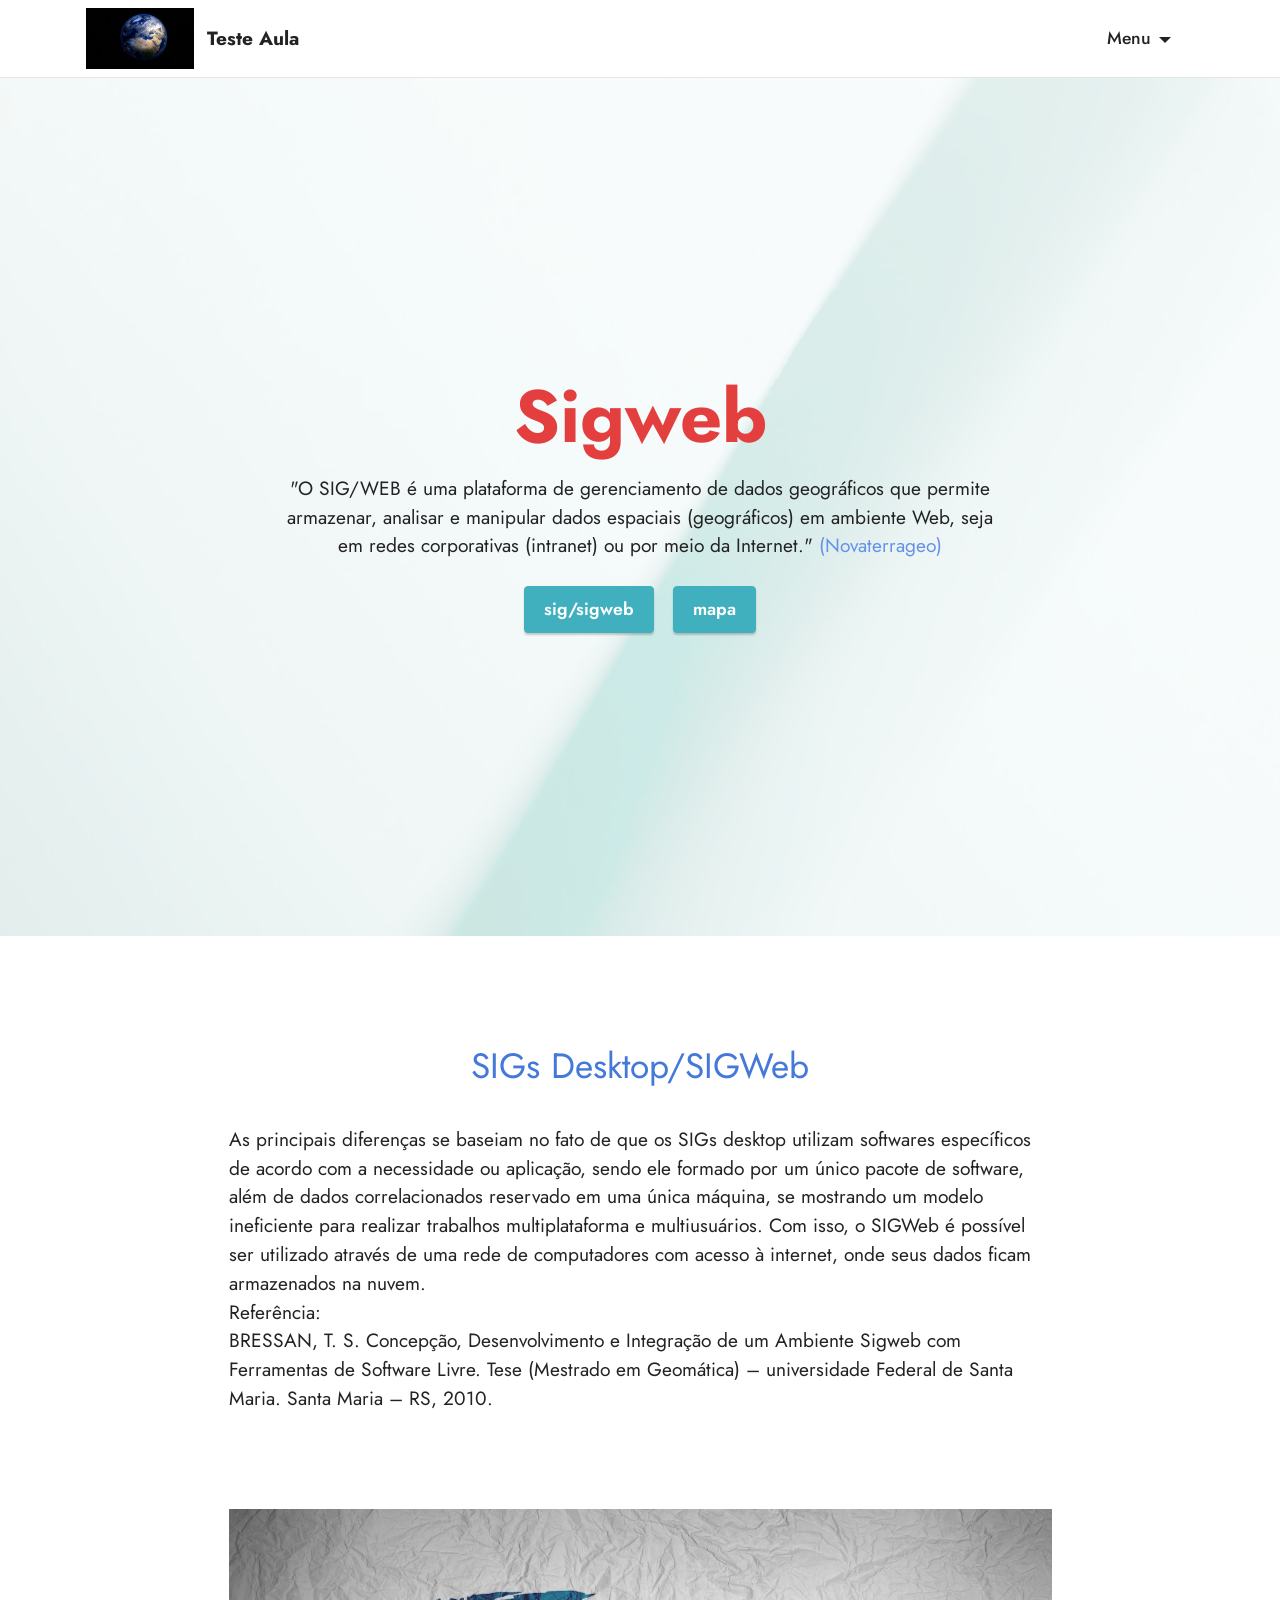
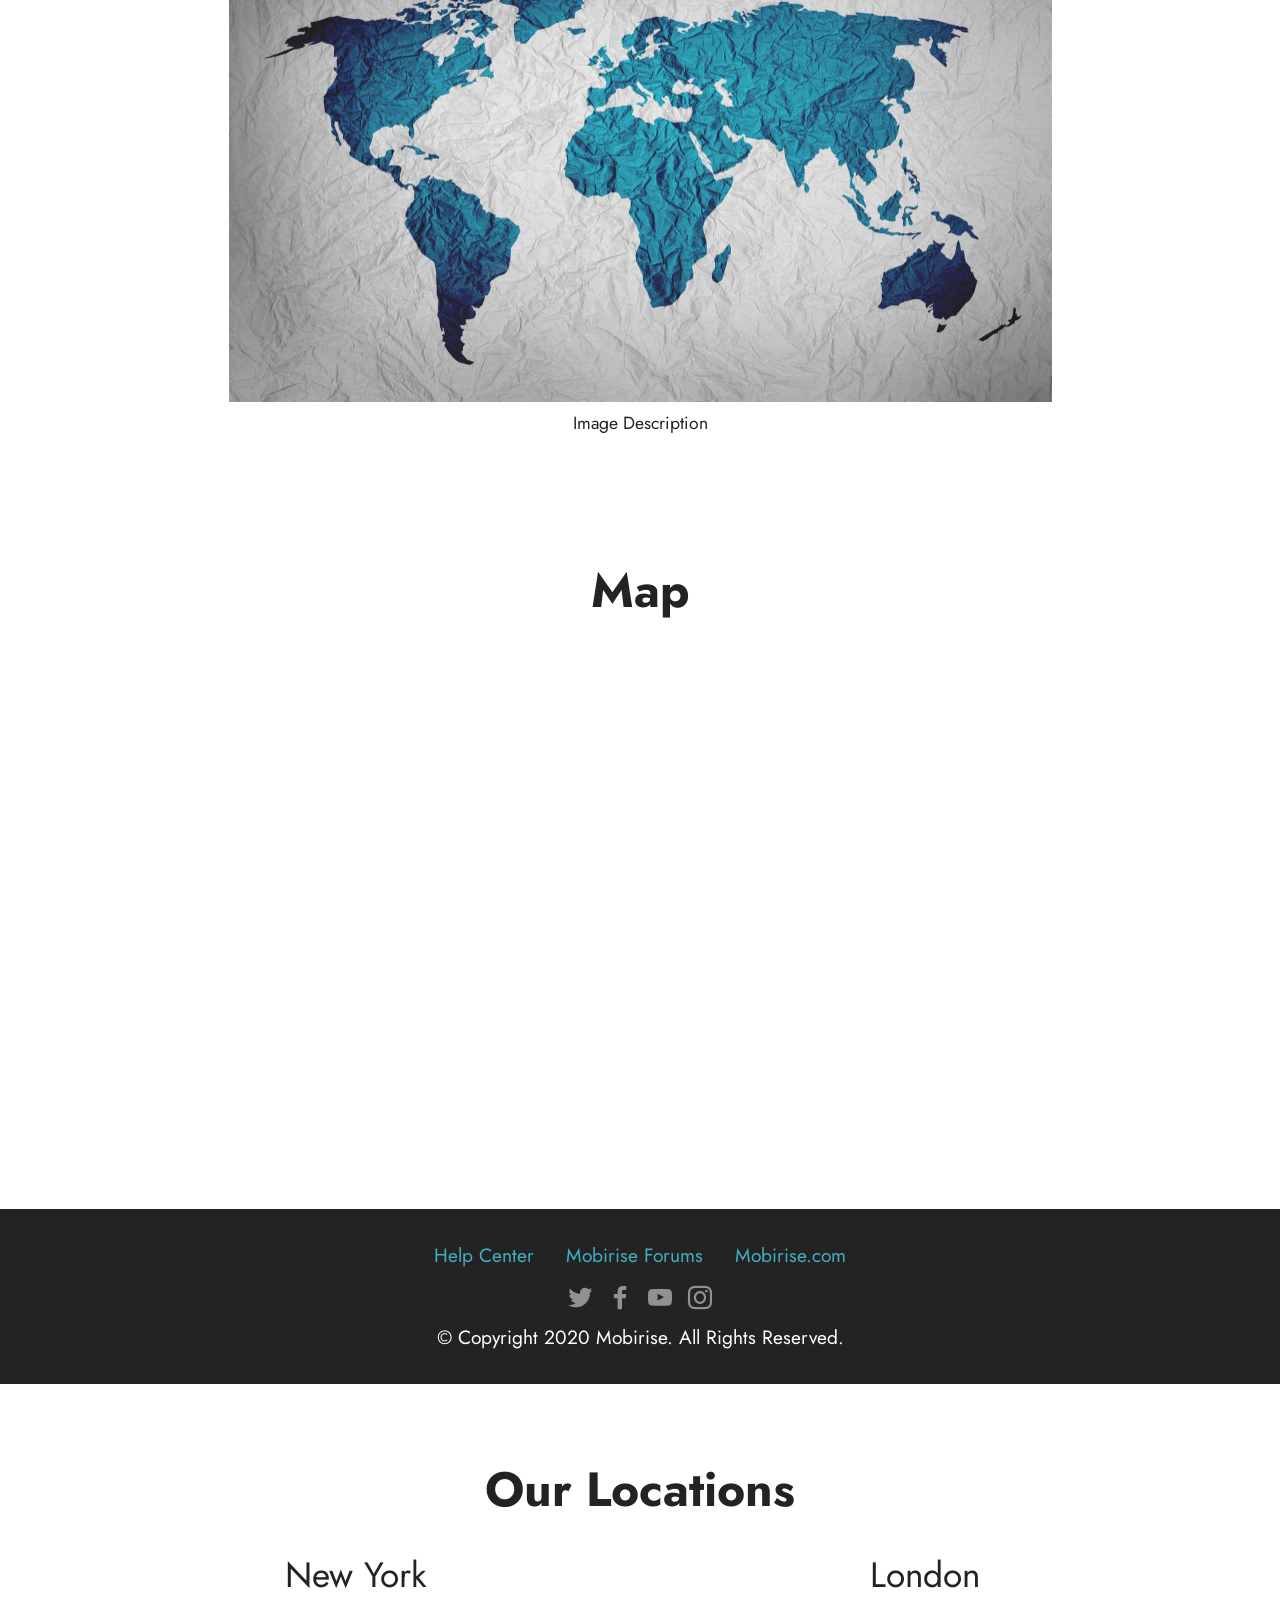
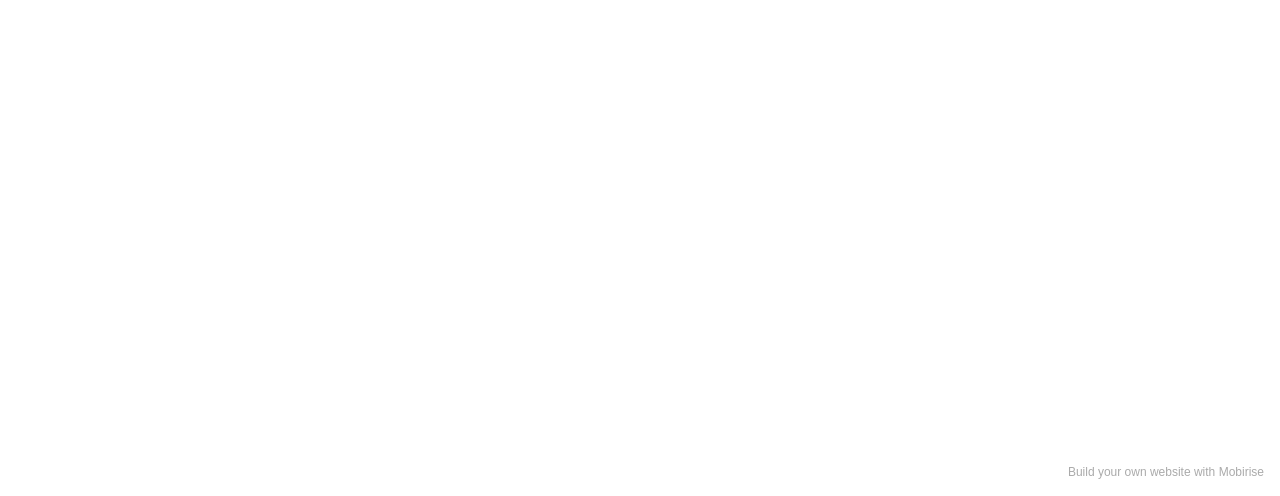
<file: index.html>
<!DOCTYPE html>
<html  >
<head>
  <!-- Site made with Mobirise Website Builder v5.2.0, https://mobirise.com -->
  <meta charset="UTF-8">
  <meta http-equiv="X-UA-Compatible" content="IE=edge">
  <meta name="generator" content="Mobirise v5.2.0, mobirise.com">
  <meta name="viewport" content="width=device-width, initial-scale=1, minimum-scale=1">
  <link rel="shortcut icon" href="assets/images/mbr-181x102.jpg" type="image/x-icon">
  <meta name="description" content="">
  
  
  <title>Home</title>
  <link rel="stylesheet" href="assets/tether/tether.min.css">
  <link rel="stylesheet" href="assets/bootstrap/css/bootstrap.min.css">
  <link rel="stylesheet" href="assets/bootstrap/css/bootstrap-grid.min.css">
  <link rel="stylesheet" href="assets/bootstrap/css/bootstrap-reboot.min.css">
  <link rel="stylesheet" href="assets/dropdown/css/style.css">
  <link rel="stylesheet" href="assets/socicon/css/styles.css">
  <link rel="stylesheet" href="assets/theme/css/style.css">
  <link rel="preload" as="style" href="assets/mobirise/css/mbr-additional.css"><link rel="stylesheet" href="assets/mobirise/css/mbr-additional.css" type="text/css">
  
  
  
  
</head>
<body>
  
  <section class="menu cid-s48OLK6784" once="menu" id="menu1-h">
    
    <nav class="navbar navbar-dropdown navbar-fixed-top navbar-expand-lg">
        <div class="container">
            <div class="navbar-brand">
                <span class="navbar-logo">
                    <a href="https://mobiri.se">
                        <img src="assets/images/mbr-181x102.jpg" alt="Mobirise" style="height: 3.8rem;">
                    </a>
                </span>
                <span class="navbar-caption-wrap"><a class="navbar-caption text-black display-7" href="https://mobiri.se">Teste Aula</a></span>
            </div>
            <button class="navbar-toggler" type="button" data-toggle="collapse" data-target="#navbarSupportedContent" aria-controls="navbarNavAltMarkup" aria-expanded="false" aria-label="Toggle navigation">
                <div class="hamburger">
                    <span></span>
                    <span></span>
                    <span></span>
                    <span></span>
                </div>
            </button>
            <div class="collapse navbar-collapse" id="navbarSupportedContent">
                <ul class="navbar-nav nav-dropdown nav-right" data-app-modern-menu="true"><li class="nav-item dropdown"><a class="nav-link link text-black dropdown-toggle display-4" href="#" data-toggle="dropdown-submenu" aria-expanded="true">Menu</a><div class="dropdown-menu"><a class="text-black dropdown-item text-primary display-4" href="https://www.google.com/maps/d/u/0/edit?mid=1w8Ko8nn1krAHRaekavtosY3OtQhQ-SDJ&usp=sharing">mapa</a><a class="text-black dropdown-item text-primary display-4" href="imagens.html" aria-expanded="false">Imagens</a><a class="text-black dropdown-item text-primary display-4" href="index.html" aria-expanded="false">Home</a></div></li></ul>
                
                
            </div>
        </div>
    </nav>

</section>

<section class="header1 cid-s48MCQYojq mbr-fullscreen mbr-parallax-background" id="header1-f">

    

    <div class="mbr-overlay" style="opacity: 0.8; background-color: rgb(255, 255, 255);"></div>

    <div class="align-center container">
        <div class="row justify-content-center">
            <div class="col-12 col-lg-8">
                <h1 class="mbr-section-title mbr-fonts-style mb-3 display-1"><strong>Sigweb</strong></h1>
                
                <p class="mbr-text mbr-fonts-style display-7">"O SIG/WEB é uma plataforma de gerenciamento de dados geográficos que permite armazenar, analisar e manipular dados espaciais (geográficos) em ambiente Web, seja em redes corporativas (intranet) ou por meio da Internet." <a href="http://www.novaterrageo.com.br/sig-web-distribuicao_de_dados/#:~:text=Sistemas%20de%20Informa%C3%A7%C3%A3o%20Geogr%C3%A1fico%20em,ou%20por%20meio%20da%20Internet." class="text-primary">(Novaterrageo)</a></p>
                <div class="mbr-section-btn mt-3"><a class="btn btn-success display-4" href="index.html#content1-8">sig/sigweb</a> <a class="btn btn-success display-4" href="file:///C:/Users/prott/Downloads/faculdade/geotec/mapa/mapa/index.html">mapa</a></div>
            </div>
        </div>
    </div>
</section>

<section class="content1 cid-s48udlf8KU" id="content1-8">
    
    <div class="container">
        <div class="row justify-content-center">
            <div class="title col-12 col-md-9">
                <h3 class="mbr-section-title mbr-fonts-style align-center mb-4 display-5">SIGs Desktop/SIGWeb</h3>
                <h4 class="mbr-section-subtitle align-center mbr-fonts-style mb-4 display-7">As principais diferenças se baseiam no fato de que os SIGs desktop utilizam softwares específicos de acordo com a necessidade ou aplicação, sendo ele formado por um único pacote de software, além de dados correlacionados reservado em uma única máquina, se mostrando um modelo ineficiente para realizar trabalhos multiplataforma e multiusuários. Com isso, o SIGWeb é possível ser utilizado através de uma rede de computadores com acesso à internet, onde seus dados ficam armazenados na nuvem.
<div>
</div><div> 
</div><div>
</div><div>Referência:
</div><div>
<span style="font-size: 1.2rem;">BRESSAN, T. S. Concepção, Desenvolvimento e Integração de um Ambiente Sigweb com Ferramentas de Software Livre. Tese (Mestrado em Geomática) – universidade Federal de Santa Maria. Santa Maria – RS, 2010.</span></div></h4>
                
            </div>
        </div>
    </div>
</section>

<section class="image3 cid-s48upRUlSD" id="image3-9">
    

    

    <div class="container">
        <div class="row justify-content-center">
            <div class="col-12 col-lg-9">
                <div class="image-wrapper">
                    <img src="assets/images/mbr-1646x987.jpg" alt="Mobirise">
                    <p class="mbr-description mbr-fonts-style mt-2 align-center display-4">
                        Image Description</p>
                </div>
            </div>
        </div>
    </div>
</section>

<section class="map1 cid-smdyClWi1N" id="map1-p">
    
    
    <div class="container">
        <div class="mbr-section-head mb-4">
            <h3 class="mbr-section-title mbr-fonts-style align-center mb-0 display-2">
                <strong>Map</strong>
            </h3>
            
        </div>
        <div class="google-map"><iframe frameborder="0" style="border:0" src="https://www.google.com/maps/embed/v1/place?key=AIzaSyCZI5F_k6S1k46ujh0SNrapM89f7mJxd30&amp;q=350 5th Ave, New York, NY 10118" allowfullscreen=""></iframe></div>
    </div>
</section>

<section class="footer3 cid-s48P1Icc8J" once="footers" id="footer3-i">

    

    

    <div class="container">
        <div class="media-container-row align-center mbr-white">
            <div class="row row-links">
                <ul class="foot-menu">
                    
                    
                    
                    
                    
                <li class="foot-menu-item mbr-fonts-style display-7"><a href="https://mobirise.com/help/" class="text-success">Help Center</a></li><li class="foot-menu-item mbr-fonts-style display-7"><a href="http://forums.mobirise.com/" class="text-success">Mobirise Forums</a></li><li class="foot-menu-item mbr-fonts-style display-7"><a href="https://mobirise.com/" class="text-success">Mobirise.com</a></li></ul>
            </div>
            <div class="row social-row">
                <div class="social-list align-right pb-2">
                    
                    
                    
                    
                    
                    
                <div class="soc-item">
                        <a href="https://twitter.com/mobirise" target="_blank">
                            <span class="socicon-twitter socicon mbr-iconfont mbr-iconfont-social"></span>
                        </a>
                    </div><div class="soc-item">
                        <a href="https://www.facebook.com/pages/Mobirise/1616226671953247" target="_blank">
                            <span class="socicon-facebook socicon mbr-iconfont mbr-iconfont-social"></span>
                        </a>
                    </div><div class="soc-item">
                        <a href="https://www.youtube.com/c/mobirise" target="_blank">
                            <span class="socicon-youtube socicon mbr-iconfont mbr-iconfont-social"></span>
                        </a>
                    </div><div class="soc-item">
                        <a href="https://instagram.com/mobirise" target="_blank">
                            <span class="mbr-iconfont mbr-iconfont-social socicon-instagram socicon"></span>
                        </a>
                    </div></div>
            </div>
            <div class="row row-copirayt">
                <p class="mbr-text mb-0 mbr-fonts-style mbr-white align-center display-7">
                    © Copyright 2020 Mobirise. All Rights Reserved.
                </p>
            </div>
        </div>
    </div>
</section>

<section class="map3 cid-smdEiMpNNJ" id="map3-t">
    
    
    
    

    <div class="container">
        <div class="row">
            <div class="col-12">
                <h3 class="mbr-section-title mb-4 align-center mbr-fonts-style display-2"><strong>Our Locations</strong></h3>
            </div>
            <div class="col-12 col-lg-6">
                <h4 class="mbr-section-subtitle mb-3 align-center mbr-fonts-style display-5">New York</h4>
                <div class="google-map"><iframe frameborder="0" style="border:0" src="https://www.google.com/maps/embed/v1/place?key=AIzaSyCZI5F_k6S1k46ujh0SNrapM89f7mJxd30&amp;q=360 5th Ave, New York, NY 10118" allowfullscreen=""></iframe></div>
            </div>
            <div class="col-12 col-lg-6">
                <h4 class="mbr-section-subtitle mb-3 mt-5 mt-lg-0 align-center mbr-fonts-style display-5">London</h4>
                <div class="google-map"><iframe frameborder="0" style="border:0" src="https://www.google.com/maps/embed/v1/place?key=AIzaSyCNveGQ9bfpKFwWzQLLftrR9hNiHwdqQG8&amp;q=4-5 Chicheley St, South Bank, London SE1 7P" allowfullscreen=""></iframe></div>
            </div>
        </div>
    </div>
</section><section style="background-color: #fff; font-family: -apple-system, BlinkMacSystemFont, 'Segoe UI', 'Roboto', 'Helvetica Neue', Arial, sans-serif; color:#aaa; font-size:12px; padding: 0; align-items: center; display: flex;"><a href="https://mobirise.site/g" style="flex: 1 1; height: 3rem; padding-left: 1rem;"></a><p style="flex: 0 0 auto; margin:0; padding-right:1rem;">Build your own website with <a href="https://mobirise.site/z" style="color:#aaa;">Mobirise</a></p></section><script src="assets/web/assets/jquery/jquery.min.js"></script>  <script src="assets/popper/popper.min.js"></script>  <script src="assets/tether/tether.min.js"></script>  <script src="assets/bootstrap/js/bootstrap.min.js"></script>  <script src="assets/smoothscroll/smooth-scroll.js"></script>  <script src="assets/parallax/jarallax.min.js"></script>  <script src="assets/dropdown/js/nav-dropdown.js"></script>  <script src="assets/dropdown/js/navbar-dropdown.js"></script>  <script src="assets/touchswipe/jquery.touch-swipe.min.js"></script>  <script src="assets/theme/js/script.js"></script>  
  
  
</body>
</html>
</file>
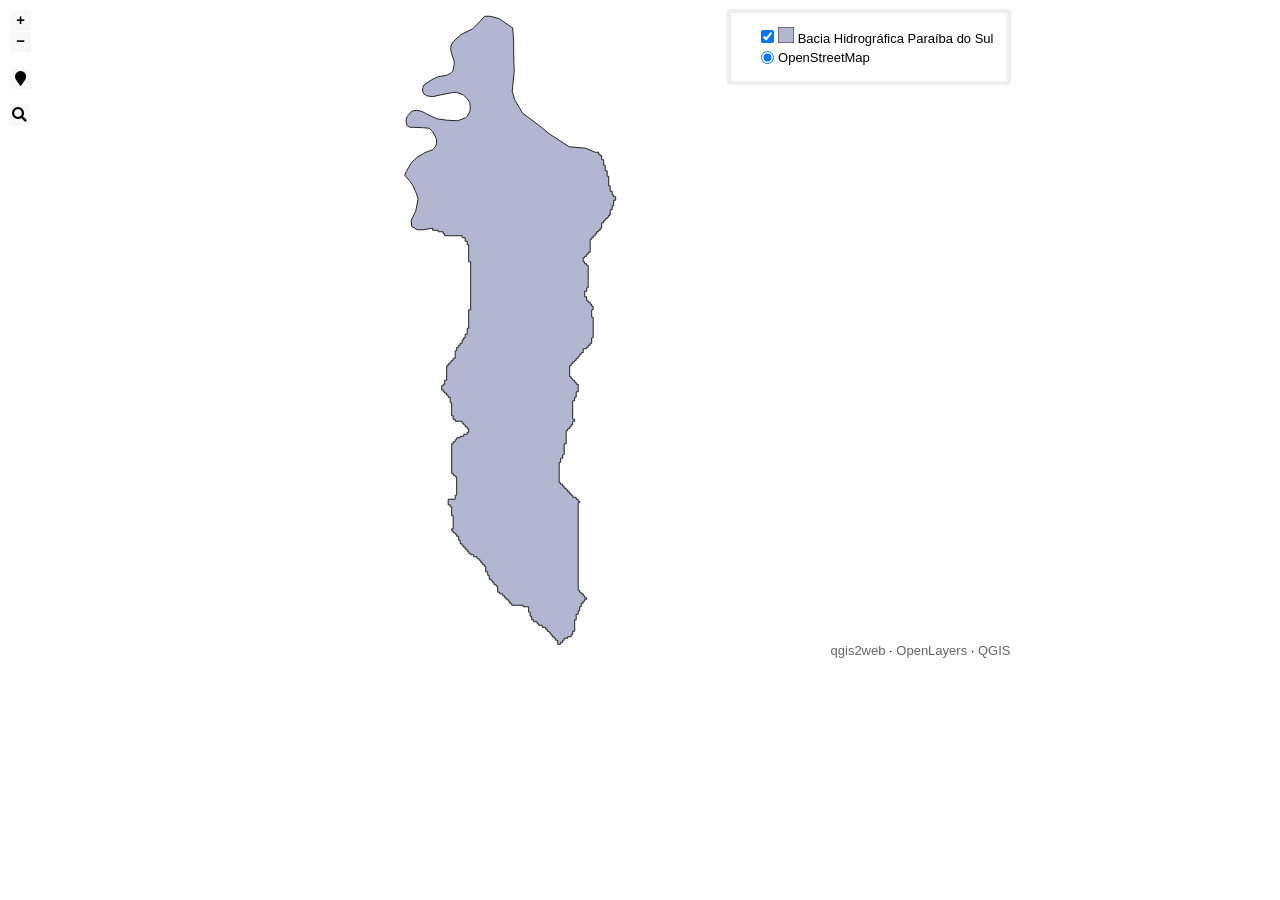
<file: mapa/index.html>
<!doctype html>
<html lang="en">
    <head>
        <meta charset="utf-8">
        <meta http-equiv="X-UA-Compatible" content="IE=edge">
        <meta name="viewport" content="initial-scale=1,user-scalable=no,maximum-scale=1,width=device-width">
        <meta name="mobile-web-app-capable" content="yes">
        <meta name="apple-mobile-web-app-capable" content="yes">
        <link rel="stylesheet" href="./resources/ol.css">
        <link rel="stylesheet" href="resources/fontawesome-all.min.css">
        <link rel="stylesheet" href="./resources/ol-layerswitcher.css">
        <link rel="stylesheet" href="./resources/qgis2web.css">
        <style>
        .ol-geocoder.gcd-gl-container {
            top: 100px!important;
            left: .5em!important;
            width: 2.1em!important;
            height: 2.1em!important;
        }
        .ol-geocoder .gcd-gl-container{
            width: 2.1em!important;
            height: 2.1em!important;
        }
        .ol-geocoder .gcd-gl-control{
            width: 2.1em!important;
        }
        .ol-geocoder .gcd-gl-expanded {
            width: 15.625em!important;
            height: 2.1875em;
        }
        .ol-touch .ol-geocoder.gcd-gl-container{
            top: 130px!important;
        }
        .ol-geocoder .gcd-gl-btn {
            width: 1.375em!important;
            height: 1.375em!important;
            top: .225em!important;
            background-image: none!important;
        }
        </style>
<style>
.search-layer {
  top: 135px;
  left: .5em;
}
.ol-touch .search-layer {
  top: 180px;
}
</style>
        <style>
        html, body {
            background-color: #ffffff;
        }
        .ol-control button {
            background-color: #f8f8f8 !important;
            color: #000000 !important;
            border-radius: 0px !important;
        }
        .ol-zoom, .geolocate, .gcd-gl-control .ol-control {
            background-color: rgba(255,255,255,.4) !important;
            padding: 3px !important;
        }
        .ol-scale-line {
            background: none !important;
        }
        .ol-scale-line-inner {
            border: 2px solid #f8f8f8 !important;
            border-top: none !important;
            background: rgba(255, 255, 255, 0.5) !important;
            color: black !important;
        }
        </style>

        <style>
        .geolocate {
            top: 65px;
            left: .5em;
        }
        .ol-touch .geolocate {
            top: 80px;
        }
        </style>
        <link href="resources/ol-geocoder.min.css" rel="stylesheet">
        <style>
        #map {
            width: 1019px;
            height: 660px;
        }
        </style>
        <title></title>
    </head>
    <body>
        <div id="map">
            <div id="popup" class="ol-popup">
                <a href="#" id="popup-closer" class="ol-popup-closer"></a>
                <div id="popup-content"></div>
            </div>
        </div>
        <script src="resources/qgis2web_expressions.js"></script>
        <script src="resources/polyfills.js"></script>
        <script src="./resources/functions.js"></script>
        <script src="./resources/ol.js"></script>
        <script src="./resources/ol-layerswitcher.js"></script>
        <script src="resources/ol-geocoder.js"></script>
        <script src="layers/BaciaHidrogrficaParabadoSul_1.js"></script>
        <script src="styles/BaciaHidrogrficaParabadoSul_1_style.js"></script>
        <script src="./layers/layers.js" type="text/javascript"></script> 
        <script src="./resources/Autolinker.min.js"></script>
        <script src="./resources/qgis2web.js"></script>
    </body>
</html>
</file>
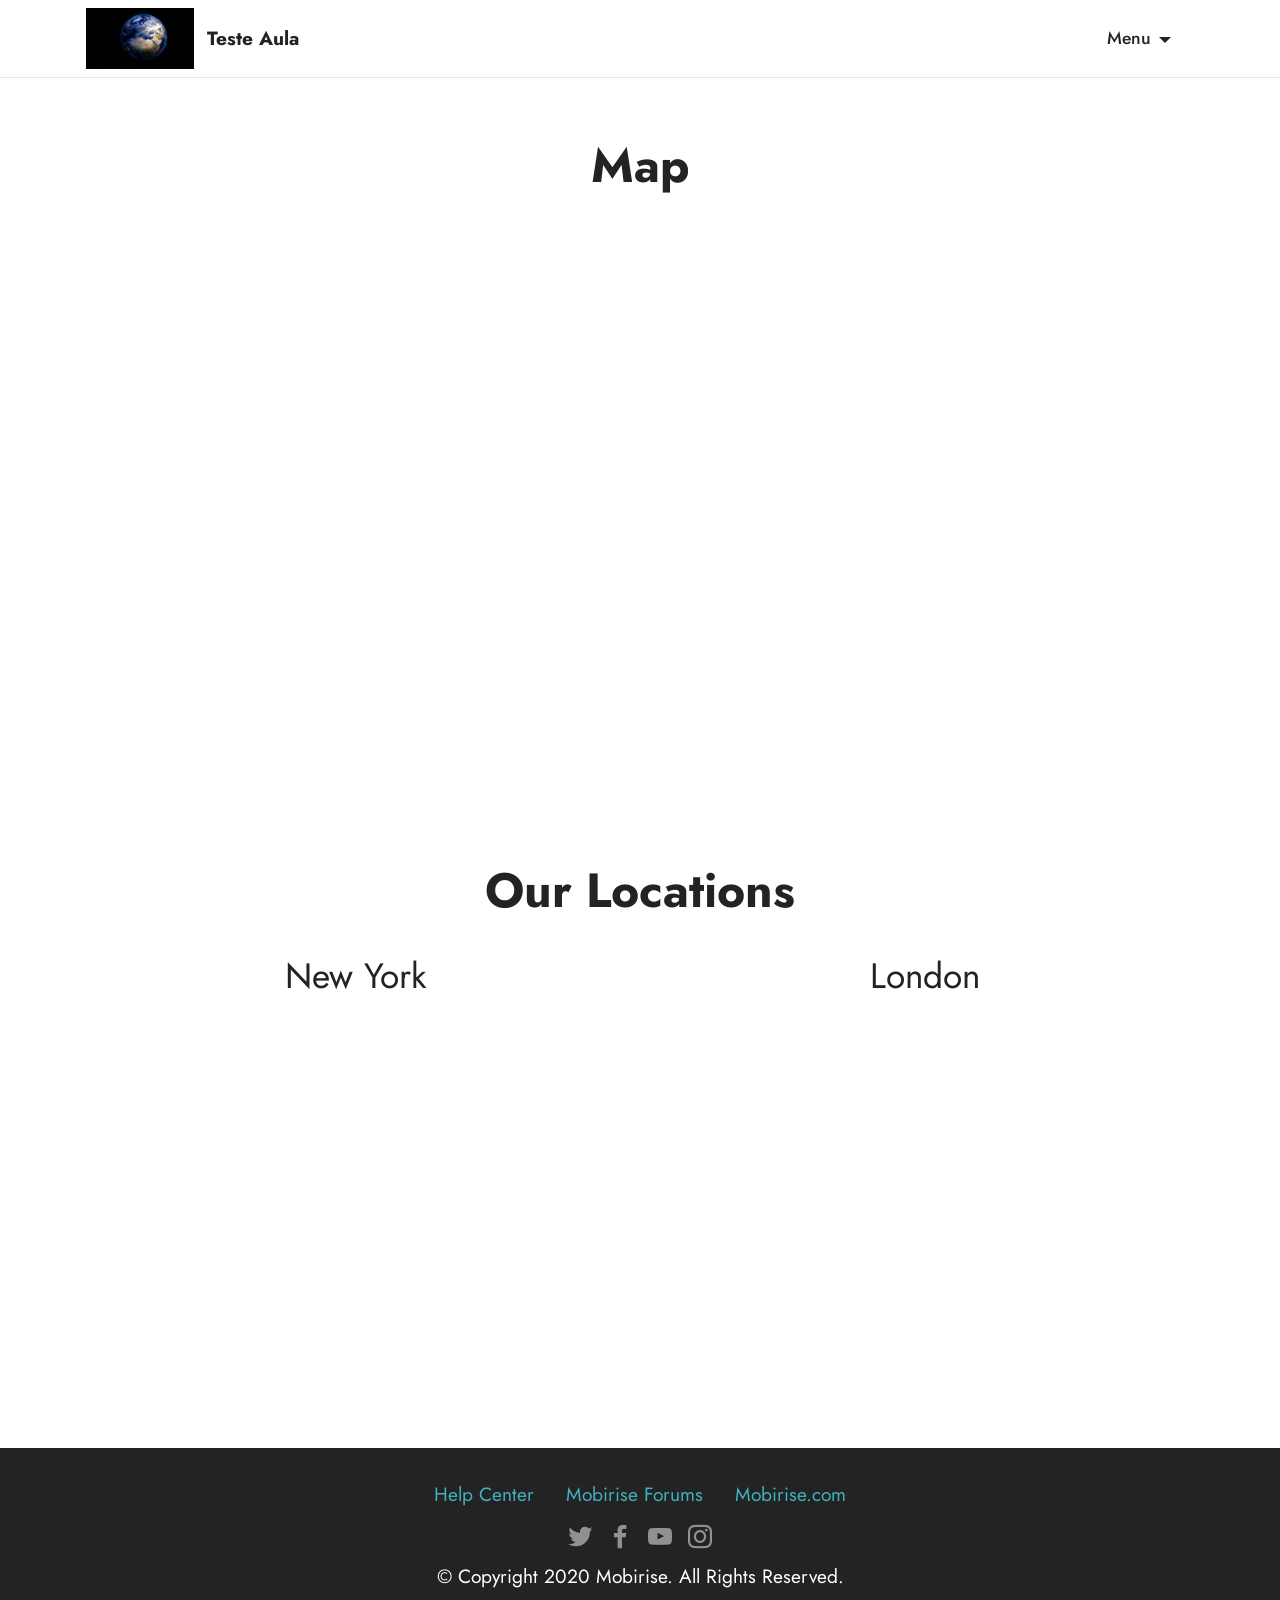
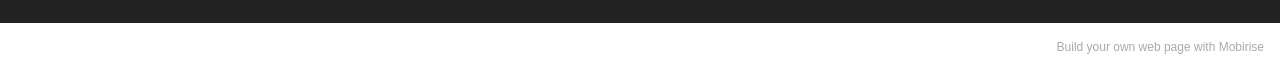
<file: imagens.html>
<!DOCTYPE html>
<html  >
<head>
  <!-- Site made with Mobirise Website Builder v5.2.0, https://mobirise.com -->
  <meta charset="UTF-8">
  <meta http-equiv="X-UA-Compatible" content="IE=edge">
  <meta name="generator" content="Mobirise v5.2.0, mobirise.com">
  <meta name="viewport" content="width=device-width, initial-scale=1, minimum-scale=1">
  <link rel="shortcut icon" href="assets/images/mbr-181x102.jpg" type="image/x-icon">
  <meta name="description" content="">
  
  
  <title>imagens</title>
  <link rel="stylesheet" href="assets/tether/tether.min.css">
  <link rel="stylesheet" href="assets/bootstrap/css/bootstrap.min.css">
  <link rel="stylesheet" href="assets/bootstrap/css/bootstrap-grid.min.css">
  <link rel="stylesheet" href="assets/bootstrap/css/bootstrap-reboot.min.css">
  <link rel="stylesheet" href="assets/dropdown/css/style.css">
  <link rel="stylesheet" href="assets/socicon/css/styles.css">
  <link rel="stylesheet" href="assets/theme/css/style.css">
  <link rel="preload" as="style" href="assets/mobirise/css/mbr-additional.css"><link rel="stylesheet" href="assets/mobirise/css/mbr-additional.css" type="text/css">
  
  
  
  
</head>
<body>
  
  <section class="menu cid-s48OLK6784" once="menu" id="menu1-k">
    
    <nav class="navbar navbar-dropdown navbar-fixed-top navbar-expand-lg">
        <div class="container">
            <div class="navbar-brand">
                <span class="navbar-logo">
                    <a href="https://mobiri.se">
                        <img src="assets/images/mbr-181x102.jpg" alt="Mobirise" style="height: 3.8rem;">
                    </a>
                </span>
                <span class="navbar-caption-wrap"><a class="navbar-caption text-black display-7" href="https://mobiri.se">Teste Aula</a></span>
            </div>
            <button class="navbar-toggler" type="button" data-toggle="collapse" data-target="#navbarSupportedContent" aria-controls="navbarNavAltMarkup" aria-expanded="false" aria-label="Toggle navigation">
                <div class="hamburger">
                    <span></span>
                    <span></span>
                    <span></span>
                    <span></span>
                </div>
            </button>
            <div class="collapse navbar-collapse" id="navbarSupportedContent">
                <ul class="navbar-nav nav-dropdown nav-right" data-app-modern-menu="true"><li class="nav-item dropdown open"><a class="nav-link link text-black dropdown-toggle display-4" href="#" data-toggle="dropdown-submenu" aria-expanded="true">Menu</a><div class="dropdown-menu"><a class="text-black dropdown-item text-primary display-4" href="https://www.google.com/maps/d/u/0/edit?mid=1w8Ko8nn1krAHRaekavtosY3OtQhQ-SDJ&usp=sharing">mapa</a><a class="text-black dropdown-item text-primary display-4" href="imagens.html" aria-expanded="false">Imagens</a><a class="text-black dropdown-item text-primary display-4" href="index.html" aria-expanded="false">Home</a></div></li></ul>
                
                
            </div>
        </div>
    </nav>

</section>

<section class="map1 cid-sjnYRMQIW0" id="map1-m">
    
    
    <div class="container">
        <div class="mbr-section-head mb-4">
            <h3 class="mbr-section-title mbr-fonts-style align-center mb-0 display-2">
                <strong>Map</strong>
            </h3>
            
        </div>
        <div class="google-map"><iframe frameborder="0" style="border:0" src="https://www.google.com/maps/embed/v1/place?key=AIzaSyCNveGQ9bfpKFwWzQLLftrR9hNiHwdqQG8&amp;q=350 5th Ave, New York, NY 10118" allowfullscreen=""></iframe></div>
    </div>
</section>

<section class="map3 cid-sjnYUsqVrq" id="map3-n">
    
    
    
    

    <div class="container">
        <div class="row">
            <div class="col-12">
                <h3 class="mbr-section-title mb-4 align-center mbr-fonts-style display-2"><strong>Our Locations</strong></h3>
            </div>
            <div class="col-12 col-lg-6">
                <h4 class="mbr-section-subtitle mb-3 align-center mbr-fonts-style display-5">New York</h4>
                <div class="google-map"><iframe frameborder="0" style="border:0" src="https://www.google.com/maps/embed/v1/place?key=AIzaSyCZI5F_k6S1k46ujh0SNrapM89f7mJxd30&amp;q=360 5th Ave, New York, NY 10118" allowfullscreen=""></iframe></div>
            </div>
            <div class="col-12 col-lg-6">
                <h4 class="mbr-section-subtitle mb-3 mt-5 mt-lg-0 align-center mbr-fonts-style display-5">London</h4>
                <div class="google-map"><iframe frameborder="0" style="border:0" src="https://www.google.com/maps/embed/v1/place?key=AIzaSyCNveGQ9bfpKFwWzQLLftrR9hNiHwdqQG8&amp;q=4-5 Chicheley St, South Bank, London SE1 7P" allowfullscreen=""></iframe></div>
            </div>
        </div>
    </div>
</section>

<section class="footer3 cid-s48P1Icc8J" once="footers" id="footer3-l">

    

    

    <div class="container">
        <div class="media-container-row align-center mbr-white">
            <div class="row row-links">
                <ul class="foot-menu">
                    
                    
                    
                    
                    
                <li class="foot-menu-item mbr-fonts-style display-7"><a href="https://mobirise.com/help/" class="text-success">Help Center</a></li><li class="foot-menu-item mbr-fonts-style display-7"><a href="http://forums.mobirise.com/" class="text-success">Mobirise Forums</a></li><li class="foot-menu-item mbr-fonts-style display-7"><a href="https://mobirise.com/" class="text-success">Mobirise.com</a></li></ul>
            </div>
            <div class="row social-row">
                <div class="social-list align-right pb-2">
                    
                    
                    
                    
                    
                    
                <div class="soc-item">
                        <a href="https://twitter.com/mobirise" target="_blank">
                            <span class="socicon-twitter socicon mbr-iconfont mbr-iconfont-social"></span>
                        </a>
                    </div><div class="soc-item">
                        <a href="https://www.facebook.com/pages/Mobirise/1616226671953247" target="_blank">
                            <span class="socicon-facebook socicon mbr-iconfont mbr-iconfont-social"></span>
                        </a>
                    </div><div class="soc-item">
                        <a href="https://www.youtube.com/c/mobirise" target="_blank">
                            <span class="socicon-youtube socicon mbr-iconfont mbr-iconfont-social"></span>
                        </a>
                    </div><div class="soc-item">
                        <a href="https://instagram.com/mobirise" target="_blank">
                            <span class="mbr-iconfont mbr-iconfont-social socicon-instagram socicon"></span>
                        </a>
                    </div></div>
            </div>
            <div class="row row-copirayt">
                <p class="mbr-text mb-0 mbr-fonts-style mbr-white align-center display-7">
                    © Copyright 2020 Mobirise. All Rights Reserved.
                </p>
            </div>
        </div>
    </div>
</section><section style="background-color: #fff; font-family: -apple-system, BlinkMacSystemFont, 'Segoe UI', 'Roboto', 'Helvetica Neue', Arial, sans-serif; color:#aaa; font-size:12px; padding: 0; align-items: center; display: flex;"><a href="https://mobirise.site/h" style="flex: 1 1; height: 3rem; padding-left: 1rem;"></a><p style="flex: 0 0 auto; margin:0; padding-right:1rem;">Build your own <a href="https://mobirise.site/y" style="color:#aaa;">web page</a> with Mobirise</p></section><script src="assets/web/assets/jquery/jquery.min.js"></script>  <script src="assets/popper/popper.min.js"></script>  <script src="assets/tether/tether.min.js"></script>  <script src="assets/bootstrap/js/bootstrap.min.js"></script>  <script src="assets/smoothscroll/smooth-scroll.js"></script>  <script src="assets/dropdown/js/nav-dropdown.js"></script>  <script src="assets/dropdown/js/navbar-dropdown.js"></script>  <script src="assets/touchswipe/jquery.touch-swipe.min.js"></script>  <script src="assets/theme/js/script.js"></script>  
  
  
</body>
</html>
</file>
<file: assets/dropdown/css/style.css>
.navbar-dropdown {
  left: 0;
  padding: 0;
  position: absolute;
  right: 0;
  top: 0;
  transition: all 0.45s ease;
  z-index: 1030;
  background: #282828; }
  .navbar-dropdown .navbar-logo {
    margin-right: 0.8rem;
    transition: margin 0.3s ease-in-out;
    vertical-align: middle; }
    .navbar-dropdown .navbar-logo img {
      height: 3.125rem;
      transition: all 0.3s ease-in-out; }
    .navbar-dropdown .navbar-logo.mbr-iconfont {
      font-size: 3.125rem;
      line-height: 3.125rem; }
  .navbar-dropdown .navbar-caption {
    font-weight: 700;
    white-space: normal;
    vertical-align: -4px;
    line-height: 3.125rem !important; }
    .navbar-dropdown .navbar-caption, .navbar-dropdown .navbar-caption:hover {
      color: inherit;
      text-decoration: none; }
  .navbar-dropdown .mbr-iconfont + .navbar-caption {
    vertical-align: -1px; }
  .navbar-dropdown.navbar-fixed-top {
    position: fixed; }
  .navbar-dropdown .navbar-brand span {
    vertical-align: -4px; }
  .navbar-dropdown.bg-color.transparent {
    background: none; }
  .navbar-dropdown.navbar-short .navbar-brand {
    padding: 0.625rem 0; }
    .navbar-dropdown.navbar-short .navbar-brand span {
      vertical-align: -1px; }
  .navbar-dropdown.navbar-short .navbar-caption {
    line-height: 2.375rem !important;
    vertical-align: -2px; }
  .navbar-dropdown.navbar-short .navbar-logo {
    margin-right: 0.5rem; }
    .navbar-dropdown.navbar-short .navbar-logo img {
      height: 2.375rem; }
    .navbar-dropdown.navbar-short .navbar-logo.mbr-iconfont {
      font-size: 2.375rem;
      line-height: 2.375rem; }
  .navbar-dropdown.navbar-short .mbr-table-cell {
    height: 3.625rem; }
  .navbar-dropdown .navbar-close {
    left: 0.6875rem;
    position: fixed;
    top: 0.75rem;
    z-index: 1000; }
  .navbar-dropdown .hamburger-icon {
    content: "";
    display: inline-block;
    vertical-align: middle;
    width: 16px;
    -webkit-box-shadow: 0 -6px 0 1px #282828,0 0 0 1px #282828,0 6px 0 1px #282828;
    -moz-box-shadow: 0 -6px 0 1px #282828,0 0 0 1px #282828,0 6px 0 1px #282828;
    box-shadow: 0 -6px 0 1px #282828,0 0 0 1px #282828,0 6px 0 1px #282828; }

.dropdown-menu .dropdown-toggle[data-toggle="dropdown-submenu"]::after {
  border-bottom: 0.35em solid transparent;
  border-left: 0.35em solid;
  border-right: 0;
  border-top: 0.35em solid transparent;
  margin-left: 0.3rem; }

.dropdown-menu .dropdown-item:focus {
  outline: 0; }

.nav-dropdown {
  font-size: 0.75rem;
  font-weight: 500;
  height: auto !important; }
  .nav-dropdown .nav-btn {
    padding-left: 1rem; }
  .nav-dropdown .link {
    margin: .667em 1.667em;
    font-weight: 500;
    padding: 0;
    transition: color .2s ease-in-out; }
    .nav-dropdown .link.dropdown-toggle {
      margin-right: 2.583em; }
      .nav-dropdown .link.dropdown-toggle::after {
        margin-left: .25rem;
        border-top: 0.35em solid;
        border-right: 0.35em solid transparent;
        border-left: 0.35em solid transparent;
        border-bottom: 0; }
      .nav-dropdown .link.dropdown-toggle[aria-expanded="true"] {
        margin: 0;
        padding: 0.667em 3.263em  0.667em 1.667em; }
  .nav-dropdown .link::after,
  .nav-dropdown .dropdown-item::after {
    color: inherit; }
  .nav-dropdown .btn {
    font-size: 0.75rem;
    font-weight: 700;
    letter-spacing: 0;
    margin-bottom: 0;
    padding-left: 1.25rem;
    padding-right: 1.25rem; }
  .nav-dropdown .dropdown-menu {
    border-radius: 0;
    border: 0;
    left: 0;
    margin: 0;
    padding-bottom: 1.25rem;
    padding-top: 1.25rem;
    position: relative; }
  .nav-dropdown .dropdown-submenu {
    margin-left: 0.125rem;
    top: 0; }
  .nav-dropdown .dropdown-item {
    font-weight: 500;
    line-height: 2;
    padding: 0.3846em 4.615em 0.3846em 1.5385em;
    position: relative;
    transition: color .2s ease-in-out, background-color .2s ease-in-out; }
    .nav-dropdown .dropdown-item::after {
      margin-top: -0.3077em;
      position: absolute;
      right: 1.1538em;
      top: 50%; }
    .nav-dropdown .dropdown-item:focus, .nav-dropdown .dropdown-item:hover {
      background: none; }

@media (max-width: 767px) {
  .nav-dropdown.navbar-toggleable-sm {
    bottom: 0;
    display: none;
    left: 0;
    overflow-x: hidden;
    position: fixed;
    top: 0;
    transform: translateX(-100%);
    -ms-transform: translateX(-100%);
    -webkit-transform: translateX(-100%);
    width: 18.75rem;
    z-index: 999; } }
.nav-dropdown.navbar-toggleable-xl {
  bottom: 0;
  display: none;
  left: 0;
  overflow-x: hidden;
  position: fixed;
  top: 0;
  transform: translateX(-100%);
  -ms-transform: translateX(-100%);
  -webkit-transform: translateX(-100%);
  width: 18.75rem;
  z-index: 999; }

.nav-dropdown-sm {
  display: block !important;
  overflow-x: hidden;
  overflow: auto;
  padding-top: 3.875rem; }
  .nav-dropdown-sm::after {
    content: "";
    display: block;
    height: 3rem;
    width: 100%; }
  .nav-dropdown-sm.collapse.in ~ .navbar-close {
    display: block !important; }
  .nav-dropdown-sm.collapsing, .nav-dropdown-sm.collapse.in {
    transform: translateX(0);
    -ms-transform: translateX(0);
    -webkit-transform: translateX(0);
    transition: all 0.25s ease-out;
    -webkit-transition: all 0.25s ease-out;
    background: #282828; }
  .nav-dropdown-sm.collapsing[aria-expanded="false"] {
    transform: translateX(-100%);
    -ms-transform: translateX(-100%);
    -webkit-transform: translateX(-100%); }
  .nav-dropdown-sm .nav-item {
    display: block;
    margin-left: 0 !important;
    padding-left: 0; }
  .nav-dropdown-sm .link,
  .nav-dropdown-sm .dropdown-item {
    border-top: 1px dotted rgba(255, 255, 255, 0.1);
    font-size: 0.8125rem;
    line-height: 1.6;
    margin: 0 !important;
    padding: 0.875rem 2.4rem 0.875rem 1.5625rem !important;
    position: relative;
    white-space: normal; }
    .nav-dropdown-sm .link:focus, .nav-dropdown-sm .link:hover,
    .nav-dropdown-sm .dropdown-item:focus,
    .nav-dropdown-sm .dropdown-item:hover {
      background: rgba(0, 0, 0, 0.2) !important;
      color: #c0a375; }
  .nav-dropdown-sm .nav-btn {
    position: relative;
    padding: 1.5625rem 1.5625rem 0 1.5625rem; }
    .nav-dropdown-sm .nav-btn::before {
      border-top: 1px dotted rgba(255, 255, 255, 0.1);
      content: "";
      left: 0;
      position: absolute;
      top: 0;
      width: 100%; }
    .nav-dropdown-sm .nav-btn + .nav-btn {
      padding-top: 0.625rem; }
      .nav-dropdown-sm .nav-btn + .nav-btn::before {
        display: none; }
  .nav-dropdown-sm .btn {
    padding: 0.625rem 0; }
  .nav-dropdown-sm .dropdown-toggle[data-toggle="dropdown-submenu"]::after {
    margin-left: .25rem;
    border-top: 0.35em solid;
    border-right: 0.35em solid transparent;
    border-left: 0.35em solid transparent;
    border-bottom: 0; }
  .nav-dropdown-sm .dropdown-toggle[data-toggle="dropdown-submenu"][aria-expanded="true"]::after {
    border-top: 0;
    border-right: 0.35em solid transparent;
    border-left: 0.35em solid transparent;
    border-bottom: 0.35em solid; }
  .nav-dropdown-sm .dropdown-menu {
    margin: 0;
    padding: 0;
    position: relative;
    top: 0;
    left: 0;
    width: 100%;
    border: 0;
    float: none;
    border-radius: 0;
    background: none; }
  .nav-dropdown-sm .dropdown-submenu {
    left: 100%;
    margin-left: 0.125rem;
    margin-top: -1.25rem;
    top: 0; }

.navbar-toggleable-sm .nav-dropdown .dropdown-menu {
  position: absolute; }

.navbar-toggleable-sm .nav-dropdown .dropdown-submenu {
  left: 100%;
  margin-left: 0.125rem;
  margin-top: -1.25rem;
  top: 0; }

.navbar-toggleable-sm.opened .nav-dropdown .dropdown-menu {
  position: relative; }

.navbar-toggleable-sm.opened .nav-dropdown .dropdown-submenu {
  left: 0;
  margin-left: 00rem;
  margin-top: 0rem;
  top: 0; }

.is-builder .nav-dropdown.collapsing {
  transition: none !important; }

/*# sourceMappingURL=style.css.map */
</file>
<file: assets/socicon/css/styles.css>
@charset "UTF-8";

@font-face {
  font-family: 'Socicon';
  src:  url('../fonts/socicon.eot');
  src:  url('../fonts/socicon.eot?#iefix') format('embedded-opentype'),
    url('../fonts/socicon.woff2') format('woff2'),
    url('../fonts/socicon.ttf') format('truetype'),
    url('../fonts/socicon.woff') format('woff'),
    url('../fonts/socicon.svg#socicon') format('svg');
  font-weight: normal;
  font-style: normal;
}

[data-icon]:before {
  font-family: "socicon" !important;
  content: attr(data-icon);
  font-style: normal !important;
  font-weight: normal !important;
  font-variant: normal !important;
  text-transform: none !important;
  speak: none;
  line-height: 1;
  -webkit-font-smoothing: antialiased;
  -moz-osx-font-smoothing: grayscale;
}

[class^="socicon-"], [class*=" socicon-"] {
  /* use !important to prevent issues with browser extensions that change fonts */
  font-family: 'Socicon' !important;
  speak: none;
  font-style: normal;
  font-weight: normal;
  font-variant: normal;
  text-transform: none;
  line-height: 1;

  /* Better Font Rendering =========== */
  -webkit-font-smoothing: antialiased;
  -moz-osx-font-smoothing: grayscale;
}

.socicon-eitaa:before {
  content: "\e97c";
}
.socicon-soroush:before {
  content: "\e97d";
}
.socicon-bale:before {
  content: "\e97e";
}
.socicon-zazzle:before {
  content: "\e97b";
}
.socicon-society6:before {
  content: "\e97a";
}
.socicon-redbubble:before {
  content: "\e979";
}
.socicon-avvo:before {
  content: "\e978";
}
.socicon-stitcher:before {
  content: "\e977";
}
.socicon-googlehangouts:before {
  content: "\e974";
}
.socicon-dlive:before {
  content: "\e975";
}
.socicon-vsco:before {
  content: "\e976";
}
.socicon-flipboard:before {
  content: "\e973";
}
.socicon-ubuntu:before {
  content: "\e958";
}
.socicon-artstation:before {
  content: "\e959";
}
.socicon-invision:before {
  content: "\e95a";
}
.socicon-torial:before {
  content: "\e95b";
}
.socicon-collectorz:before {
  content: "\e95c";
}
.socicon-seenthis:before {
  content: "\e95d";
}
.socicon-googleplaymusic:before {
  content: "\e95e";
}
.socicon-debian:before {
  content: "\e95f";
}
.socicon-filmfreeway:before {
  content: "\e960";
}
.socicon-gnome:before {
  content: "\e961";
}
.socicon-itchio:before {
  content: "\e962";
}
.socicon-jamendo:before {
  content: "\e963";
}
.socicon-mix:before {
  content: "\e964";
}
.socicon-sharepoint:before {
  content: "\e965";
}
.socicon-tinder:before {
  content: "\e966";
}
.socicon-windguru:before {
  content: "\e967";
}
.socicon-cdbaby:before {
  content: "\e968";
}
.socicon-elementaryos:before {
  content: "\e969";
}
.socicon-stage32:before {
  content: "\e96a";
}
.socicon-tiktok:before {
  content: "\e96b";
}
.socicon-gitter:before {
  content: "\e96c";
}
.socicon-letterboxd:before {
  content: "\e96d";
}
.socicon-threema:before {
  content: "\e96e";
}
.socicon-splice:before {
  content: "\e96f";
}
.socicon-metapop:before {
  content: "\e970";
}
.socicon-naver:before {
  content: "\e971";
}
.socicon-remote:before {
  content: "\e972";
}
.socicon-internet:before {
  content: "\e957";
}
.socicon-moddb:before {
  content: "\e94b";
}
.socicon-indiedb:before {
  content: "\e94c";
}
.socicon-traxsource:before {
  content: "\e94d";
}
.socicon-gamefor:before {
  content: "\e94e";
}
.socicon-pixiv:before {
  content: "\e94f";
}
.socicon-myanimelist:before {
  content: "\e950";
}
.socicon-blackberry:before {
  content: "\e951";
}
.socicon-wickr:before {
  content: "\e952";
}
.socicon-spip:before {
  content: "\e953";
}
.socicon-napster:before {
  content: "\e954";
}
.socicon-beatport:before {
  content: "\e955";
}
.socicon-hackerone:before {
  content: "\e956";
}
.socicon-hackernews:before {
  content: "\e946";
}
.socicon-smashwords:before {
  content: "\e947";
}
.socicon-kobo:before {
  content: "\e948";
}
.socicon-bookbub:before {
  content: "\e949";
}
.socicon-mailru:before {
  content: "\e94a";
}
.socicon-gitlab:before {
  content: "\e945";
}
.socicon-instructables:before {
  content: "\e944";
}
.socicon-portfolio:before {
  content: "\e943";
}
.socicon-codered:before {
  content: "\e940";
}
.socicon-origin:before {
  content: "\e941";
}
.socicon-nextdoor:before {
  content: "\e942";
}
.socicon-udemy:before {
  content: "\e93f";
}
.socicon-livemaster:before {
  content: "\e93e";
}
.socicon-crunchbase:before {
  content: "\e93b";
}
.socicon-homefy:before {
  content: "\e93c";
}
.socicon-calendly:before {
  content: "\e93d";
}
.socicon-realtor:before {
  content: "\e90f";
}
.socicon-tidal:before {
  content: "\e910";
}
.socicon-qobuz:before {
  content: "\e911";
}
.socicon-natgeo:before {
  content: "\e912";
}
.socicon-mastodon:before {
  content: "\e913";
}
.socicon-unsplash:before {
  content: "\e914";
}
.socicon-homeadvisor:before {
  content: "\e915";
}
.socicon-angieslist:before {
  content: "\e916";
}
.socicon-codepen:before {
  content: "\e917";
}
.socicon-slack:before {
  content: "\e918";
}
.socicon-openaigym:before {
  content: "\e919";
}
.socicon-logmein:before {
  content: "\e91a";
}
.socicon-fiverr:before {
  content: "\e91b";
}
.socicon-gotomeeting:before {
  content: "\e91c";
}
.socicon-aliexpress:before {
  content: "\e91d";
}
.socicon-guru:before {
  content: "\e91e";
}
.socicon-appstore:before {
  content: "\e91f";
}
.socicon-homes:before {
  content: "\e920";
}
.socicon-zoom:before {
  content: "\e921";
}
.socicon-alibaba:before {
  content: "\e922";
}
.socicon-craigslist:before {
  content: "\e923";
}
.socicon-wix:before {
  content: "\e924";
}
.socicon-redfin:before {
  content: "\e925";
}
.socicon-googlecalendar:before {
  content: "\e926";
}
.socicon-shopify:before {
  content: "\e927";
}
.socicon-freelancer:before {
  content: "\e928";
}
.socicon-seedrs:before {
  content: "\e929";
}
.socicon-bing:before {
  content: "\e92a";
}
.socicon-doodle:before {
  content: "\e92b";
}
.socicon-bonanza:before {
  content: "\e92c";
}
.socicon-squarespace:before {
  content: "\e92d";
}
.socicon-toptal:before {
  content: "\e92e";
}
.socicon-gust:before {
  content: "\e92f";
}
.socicon-ask:before {
  content: "\e930";
}
.socicon-trulia:before {
  content: "\e931";
}
.socicon-loomly:before {
  content: "\e932";
}
.socicon-ghost:before {
  content: "\e933";
}
.socicon-upwork:before {
  content: "\e934";
}
.socicon-fundable:before {
  content: "\e935";
}
.socicon-booking:before {
  content: "\e936";
}
.socicon-googlemaps:before {
  content: "\e937";
}
.socicon-zillow:before {
  content: "\e938";
}
.socicon-niconico:before {
  content: "\e939";
}
.socicon-toneden:before {
  content: "\e93a";
}
.socicon-augment:before {
  content: "\e908";
}
.socicon-bitbucket:before {
  content: "\e909";
}
.socicon-fyuse:before {
  content: "\e90a";
}
.socicon-yt-gaming:before {
  content: "\e90b";
}
.socicon-sketchfab:before {
  content: "\e90c";
}
.socicon-mobcrush:before {
  content: "\e90d";
}
.socicon-microsoft:before {
  content: "\e90e";
}
.socicon-pandora:before {
  content: "\e907";
}
.socicon-messenger:before {
  content: "\e906";
}
.socicon-gamewisp:before {
  content: "\e905";
}
.socicon-bloglovin:before {
  content: "\e904";
}
.socicon-tunein:before {
  content: "\e903";
}
.socicon-gamejolt:before {
  content: "\e901";
}
.socicon-trello:before {
  content: "\e902";
}
.socicon-spreadshirt:before {
  content: "\e900";
}
.socicon-500px:before {
  content: "\e000";
}
.socicon-8tracks:before {
  content: "\e001";
}
.socicon-airbnb:before {
  content: "\e002";
}
.socicon-alliance:before {
  content: "\e003";
}
.socicon-amazon:before {
  content: "\e004";
}
.socicon-amplement:before {
  content: "\e005";
}
.socicon-android:before {
  content: "\e006";
}
.socicon-angellist:before {
  content: "\e007";
}
.socicon-apple:before {
  content: "\e008";
}
.socicon-appnet:before {
  content: "\e009";
}
.socicon-baidu:before {
  content: "\e00a";
}
.socicon-bandcamp:before {
  content: "\e00b";
}
.socicon-battlenet:before {
  content: "\e00c";
}
.socicon-mixer:before {
  content: "\e00d";
}
.socicon-bebee:before {
  content: "\e00e";
}
.socicon-bebo:before {
  content: "\e00f";
}
.socicon-behance:before {
  content: "\e010";
}
.socicon-blizzard:before {
  content: "\e011";
}
.socicon-blogger:before {
  content: "\e012";
}
.socicon-buffer:before {
  content: "\e013";
}
.socicon-chrome:before {
  content: "\e014";
}
.socicon-coderwall:before {
  content: "\e015";
}
.socicon-curse:before {
  content: "\e016";
}
.socicon-dailymotion:before {
  content: "\e017";
}
.socicon-deezer:before {
  content: "\e018";
}
.socicon-delicious:before {
  content: "\e019";
}
.socicon-deviantart:before {
  content: "\e01a";
}
.socicon-diablo:before {
  content: "\e01b";
}
.socicon-digg:before {
  content: "\e01c";
}
.socicon-discord:before {
  content: "\e01d";
}
.socicon-disqus:before {
  content: "\e01e";
}
.socicon-douban:before {
  content: "\e01f";
}
.socicon-draugiem:before {
  content: "\e020";
}
.socicon-dribbble:before {
  content: "\e021";
}
.socicon-drupal:before {
  content: "\e022";
}
.socicon-ebay:before {
  content: "\e023";
}
.socicon-ello:before {
  content: "\e024";
}
.socicon-endomodo:before {
  content: "\e025";
}
.socicon-envato:before {
  content: "\e026";
}
.socicon-etsy:before {
  content: "\e027";
}
.socicon-facebook:before {
  content: "\e028";
}
.socicon-feedburner:before {
  content: "\e029";
}
.socicon-filmweb:before {
  content: "\e02a";
}
.socicon-firefox:before {
  content: "\e02b";
}
.socicon-flattr:before {
  content: "\e02c";
}
.socicon-flickr:before {
  content: "\e02d";
}
.socicon-formulr:before {
  content: "\e02e";
}
.socicon-forrst:before {
  content: "\e02f";
}
.socicon-foursquare:before {
  content: "\e030";
}
.socicon-friendfeed:before {
  content: "\e031";
}
.socicon-github:before {
  content: "\e032";
}
.socicon-goodreads:before {
  content: "\e033";
}
.socicon-google:before {
  content: "\e034";
}
.socicon-googlescholar:before {
  content: "\e035";
}
.socicon-googlegroups:before {
  content: "\e036";
}
.socicon-googlephotos:before {
  content: "\e037";
}
.socicon-googleplus:before {
  content: "\e038";
}
.socicon-grooveshark:before {
  content: "\e039";
}
.socicon-hackerrank:before {
  content: "\e03a";
}
.socicon-hearthstone:before {
  content: "\e03b";
}
.socicon-hellocoton:before {
  content: "\e03c";
}
.socicon-heroes:before {
  content: "\e03d";
}
.socicon-smashcast:before {
  content: "\e03e";
}
.socicon-horde:before {
  content: "\e03f";
}
.socicon-houzz:before {
  content: "\e040";
}
.socicon-icq:before {
  content: "\e041";
}
.socicon-identica:before {
  content: "\e042";
}
.socicon-imdb:before {
  content: "\e043";
}
.socicon-instagram:before {
  content: "\e044";
}
.socicon-issuu:before {
  content: "\e045";
}
.socicon-istock:before {
  content: "\e046";
}
.socicon-itunes:before {
  content: "\e047";
}
.socicon-keybase:before {
  content: "\e048";
}
.socicon-lanyrd:before {
  content: "\e049";
}
.socicon-lastfm:before {
  content: "\e04a";
}
.socicon-line:before {
  content: "\e04b";
}
.socicon-linkedin:before {
  content: "\e04c";
}
.socicon-livejournal:before {
  content: "\e04d";
}
.socicon-lyft:before {
  content: "\e04e";
}
.socicon-macos:before {
  content: "\e04f";
}
.socicon-mail:before {
  content: "\e050";
}
.socicon-medium:before {
  content: "\e051";
}
.socicon-meetup:before {
  content: "\e052";
}
.socicon-mixcloud:before {
  content: "\e053";
}
.socicon-modelmayhem:before {
  content: "\e054";
}
.socicon-mumble:before {
  content: "\e055";
}
.socicon-myspace:before {
  content: "\e056";
}
.socicon-newsvine:before {
  content: "\e057";
}
.socicon-nintendo:before {
  content: "\e058";
}
.socicon-npm:before {
  content: "\e059";
}
.socicon-odnoklassniki:before {
  content: "\e05a";
}
.socicon-openid:before {
  content: "\e05b";
}
.socicon-opera:before {
  content: "\e05c";
}
.socicon-outlook:before {
  content: "\e05d";
}
.socicon-overwatch:before {
  content: "\e05e";
}
.socicon-patreon:before {
  content: "\e05f";
}
.socicon-paypal:before {
  content: "\e060";
}
.socicon-periscope:before {
  content: "\e061";
}
.socicon-persona:before {
  content: "\e062";
}
.socicon-pinterest:before {
  content: "\e063";
}
.socicon-play:before {
  content: "\e064";
}
.socicon-player:before {
  content: "\e065";
}
.socicon-playstation:before {
  content: "\e066";
}
.socicon-pocket:before {
  content: "\e067";
}
.socicon-qq:before {
  content: "\e068";
}
.socicon-quora:before {
  content: "\e069";
}
.socicon-raidcall:before {
  content: "\e06a";
}
.socicon-ravelry:before {
  content: "\e06b";
}
.socicon-reddit:before {
  content: "\e06c";
}
.socicon-renren:before {
  content: "\e06d";
}
.socicon-researchgate:before {
  content: "\e06e";
}
.socicon-residentadvisor:before {
  content: "\e06f";
}
.socicon-reverbnation:before {
  content: "\e070";
}
.socicon-rss:before {
  content: "\e071";
}
.socicon-sharethis:before {
  content: "\e072";
}
.socicon-skype:before {
  content: "\e073";
}
.socicon-slideshare:before {
  content: "\e074";
}
.socicon-smugmug:before {
  content: "\e075";
}
.socicon-snapchat:before {
  content: "\e076";
}
.socicon-songkick:before {
  content: "\e077";
}
.socicon-soundcloud:before {
  content: "\e078";
}
.socicon-spotify:before {
  content: "\e079";
}
.socicon-stackexchange:before {
  content: "\e07a";
}
.socicon-stackoverflow:before {
  content: "\e07b";
}
.socicon-starcraft:before {
  content: "\e07c";
}
.socicon-stayfriends:before {
  content: "\e07d";
}
.socicon-steam:before {
  content: "\e07e";
}
.socicon-storehouse:before {
  content: "\e07f";
}
.socicon-strava:before {
  content: "\e080";
}
.socicon-streamjar:before {
  content: "\e081";
}
.socicon-stumbleupon:before {
  content: "\e082";
}
.socicon-swarm:before {
  content: "\e083";
}
.socicon-teamspeak:before {
  content: "\e084";
}
.socicon-teamviewer:before {
  content: "\e085";
}
.socicon-technorati:before {
  content: "\e086";
}
.socicon-telegram:before {
  content: "\e087";
}
.socicon-tripadvisor:before {
  content: "\e088";
}
.socicon-tripit:before {
  content: "\e089";
}
.socicon-triplej:before {
  content: "\e08a";
}
.socicon-tumblr:before {
  content: "\e08b";
}
.socicon-twitch:before {
  content: "\e08c";
}
.socicon-twitter:before {
  content: "\e08d";
}
.socicon-uber:before {
  content: "\e08e";
}
.socicon-ventrilo:before {
  content: "\e08f";
}
.socicon-viadeo:before {
  content: "\e090";
}
.socicon-viber:before {
  content: "\e091";
}
.socicon-viewbug:before {
  content: "\e092";
}
.socicon-vimeo:before {
  content: "\e093";
}
.socicon-vine:before {
  content: "\e094";
}
.socicon-vkontakte:before {
  content: "\e095";
}
.socicon-warcraft:before {
  content: "\e096";
}
.socicon-wechat:before {
  content: "\e097";
}
.socicon-weibo:before {
  content: "\e098";
}
.socicon-whatsapp:before {
  content: "\e099";
}
.socicon-wikipedia:before {
  content: "\e09a";
}
.socicon-windows:before {
  content: "\e09b";
}
.socicon-wordpress:before {
  content: "\e09c";
}
.socicon-wykop:before {
  content: "\e09d";
}
.socicon-xbox:before {
  content: "\e09e";
}
.socicon-xing:before {
  content: "\e09f";
}
.socicon-yahoo:before {
  content: "\e0a0";
}
.socicon-yammer:before {
  content: "\e0a1";
}
.socicon-yandex:before {
  content: "\e0a2";
}
.socicon-yelp:before {
  content: "\e0a3";
}
.socicon-younow:before {
  content: "\e0a4";
}
.socicon-youtube:before {
  content: "\e0a5";
}
.socicon-zapier:before {
  content: "\e0a6";
}
.socicon-zerply:before {
  content: "\e0a7";
}
.socicon-zomato:before {
  content: "\e0a8";
}
.socicon-zynga:before {
  content: "\e0a9";
}
</file>
<file: assets/theme/css/style.css>
section {
  background-color: #ffffff;
}

body {
  font-style: normal;
  line-height: 1.5;
  font-weight: 400;
  color: #232323;
  position: relative;
}

section,
.container,
.container-fluid {
  position: relative;
  word-wrap: break-word;
}

a.mbr-iconfont:hover {
  text-decoration: none;
}

.article .lead p,
.article .lead ul,
.article .lead ol,
.article .lead pre,
.article .lead blockquote {
  margin-bottom: 0;
}

a {
  font-style: normal;
  font-weight: 400;
  cursor: pointer;
}

a, a:hover {
  text-decoration: none;
}

.mbr-section-title {
  font-style: normal;
  line-height: 1.3;
}

.mbr-section-subtitle {
  line-height: 1.3;
}

.mbr-text {
  font-style: normal;
  line-height: 1.7;
}

h1,
h2,
h3,
h4,
h5,
h6,
.display-1,
.display-2,
.display-4,
.display-5,
.display-7,
span,
p,
a {
  line-height: 1;
  word-break: break-word;
  word-wrap: break-word;
  font-weight: 400;
}

b,
strong {
  font-weight: bold;
}

input:-webkit-autofill, input:-webkit-autofill:hover, input:-webkit-autofill:focus, input:-webkit-autofill:active {
  -webkit-transition-delay: 9999s;
          transition-delay: 9999s;
  -webkit-transition-property: background-color, color;
  transition-property: background-color, color;
}

textarea[type="hidden"] {
  display: none;
}

section {
  background-position: 50% 50%;
  background-repeat: no-repeat;
  background-size: cover;
}

section .mbr-background-video,
section .mbr-background-video-preview {
  position: absolute;
  bottom: 0;
  left: 0;
  right: 0;
  top: 0;
}

.hidden {
  visibility: hidden;
}

.mbr-z-index20 {
  z-index: 20;
}

/*! Base colors */
.mbr-white {
  color: #ffffff;
}

.mbr-black {
  color: #111111;
}

.mbr-bg-white {
  background-color: #ffffff;
}

.mbr-bg-black {
  background-color: #000000;
}

/*! Text-aligns */
.align-left {
  text-align: left;
}

.align-center {
  text-align: center;
}

.align-right {
  text-align: right;
}

/*! Font-weight  */
.mbr-light {
  font-weight: 300;
}

.mbr-regular {
  font-weight: 400;
}

.mbr-semibold {
  font-weight: 500;
}

.mbr-bold {
  font-weight: 700;
}

/*! Media  */
.media-content {
  -ms-flex-preferred-size: 100%;
      flex-basis: 100%;
}

.media-container-row {
  display: -webkit-box;
  display: -ms-flexbox;
  display: flex;
  -webkit-box-orient: horizontal;
  -webkit-box-direction: normal;
      -ms-flex-direction: row;
          flex-direction: row;
  -ms-flex-wrap: wrap;
      flex-wrap: wrap;
  -webkit-box-pack: center;
      -ms-flex-pack: center;
          justify-content: center;
  -ms-flex-line-pack: center;
      align-content: center;
  -webkit-box-align: start;
      -ms-flex-align: start;
          align-items: start;
}

.media-container-row .media-size-item {
  width: 400px;
}

.media-container-column {
  display: -webkit-box;
  display: -ms-flexbox;
  display: flex;
  -webkit-box-orient: vertical;
  -webkit-box-direction: normal;
      -ms-flex-direction: column;
          flex-direction: column;
  -ms-flex-wrap: wrap;
      flex-wrap: wrap;
  -webkit-box-pack: center;
      -ms-flex-pack: center;
          justify-content: center;
  -ms-flex-line-pack: center;
      align-content: center;
  -webkit-box-align: stretch;
      -ms-flex-align: stretch;
          align-items: stretch;
}

.media-container-column > * {
  width: 100%;
}

@media (min-width: 992px) {
  .media-container-row {
    -ms-flex-wrap: nowrap;
        flex-wrap: nowrap;
  }
}

figure {
  margin-bottom: 0;
  overflow: hidden;
}

figure[mbr-media-size] {
  -webkit-transition: width 0.1s;
  transition: width 0.1s;
}

img,
iframe {
  display: block;
  width: 100%;
}

.card {
  background-color: transparent;
  border: none;
}

.card-box {
  width: 100%;
}

.card-img {
  text-align: center;
  -ms-flex-negative: 0;
      flex-shrink: 0;
  -webkit-flex-shrink: 0;
}

.media {
  max-width: 100%;
  margin: 0 auto;
}

.mbr-figure {
  -ms-flex-item-align: center;
      -ms-grid-row-align: center;
      align-self: center;
}

.media-container > div {
  max-width: 100%;
}

.mbr-figure img,
.card-img img {
  width: 100%;
}

@media (max-width: 991px) {
  .media-size-item {
    width: auto !important;
  }
  .media {
    width: auto;
  }
  .mbr-figure {
    width: 100% !important;
  }
}

/*! Buttons */
.mbr-section-btn {
  margin-left: -0.6rem;
  margin-right: -0.6rem;
  font-size: 0;
}

.btn {
  font-weight: 600;
  border-width: 1px;
  font-style: normal;
  margin: 0.6rem 0.6rem;
  white-space: normal;
  -webkit-transition: all 0.2s ease-in-out;
  transition: all 0.2s ease-in-out;
  display: -webkit-inline-box;
  display: -ms-inline-flexbox;
  display: inline-flex;
  -webkit-box-align: center;
      -ms-flex-align: center;
          align-items: center;
  -webkit-box-pack: center;
      -ms-flex-pack: center;
          justify-content: center;
  word-break: break-word;
}

.btn-sm {
  font-weight: 600;
  letter-spacing: 0px;
  -webkit-transition: all 0.3s ease-in-out;
  transition: all 0.3s ease-in-out;
}

.btn-md {
  font-weight: 600;
  letter-spacing: 0px;
  -webkit-transition: all 0.3s ease-in-out;
  transition: all 0.3s ease-in-out;
}

.btn-lg {
  font-weight: 600;
  letter-spacing: 0px;
  -webkit-transition: all 0.3s ease-in-out;
  transition: all 0.3s ease-in-out;
}

.btn-form {
  margin: 0;
}

.btn-form:hover {
  cursor: pointer;
}

nav .mbr-section-btn {
  margin-left: 0rem;
  margin-right: 0rem;
}

/*! Btn icon margin */
.btn .mbr-iconfont,
.btn.btn-sm .mbr-iconfont {
  -webkit-box-ordinal-group: 2;
      -ms-flex-order: 1;
          order: 1;
  cursor: pointer;
  margin-left: 0.5rem;
  vertical-align: sub;
}

.btn.btn-md .mbr-iconfont,
.btn.btn-md .mbr-iconfont {
  margin-left: 0.8rem;
}

.mbr-regular {
  font-weight: 400;
}

.mbr-semibold {
  font-weight: 500;
}

.mbr-bold {
  font-weight: 700;
}

[type="submit"] {
  -webkit-appearance: none;
}

/*! Full-screen */
.mbr-fullscreen .mbr-overlay {
  min-height: 100vh;
}

.mbr-fullscreen {
  display: -webkit-box;
  display: -ms-flexbox;
  display: flex;
  display: -moz-flex;
  display: -ms-flex;
  display: -o-flex;
  -webkit-box-align: center;
      -ms-flex-align: center;
          align-items: center;
  min-height: 100vh;
  padding-top: 3rem;
  padding-bottom: 3rem;
}

/*! Map */
.map {
  height: 25rem;
  position: relative;
}

.map iframe {
  width: 100%;
  height: 100%;
}

/*! Scroll to top arrow */
.mbr-arrow-up {
  bottom: 25px;
  right: 90px;
  position: fixed;
  text-align: right;
  z-index: 5000;
  color: #ffffff;
  font-size: 22px;
}

.mbr-arrow-up a {
  background: rgba(0, 0, 0, 0.2);
  border-radius: 50%;
  color: #fff;
  display: inline-block;
  height: 60px;
  width: 60px;
  border: 2px solid #fff;
  outline-style: none !important;
  position: relative;
  text-decoration: none;
  -webkit-transition: all 0.3s ease-in-out;
  transition: all 0.3s ease-in-out;
  cursor: pointer;
  text-align: center;
}

.mbr-arrow-up a:hover {
  background-color: rgba(0, 0, 0, 0.4);
}

.mbr-arrow-up a i {
  line-height: 60px;
}

.mbr-arrow-up-icon {
  display: block;
  color: #fff;
}

.mbr-arrow-up-icon::before {
  content: "\203a";
  display: inline-block;
  font-family: serif;
  font-size: 22px;
  line-height: 1;
  font-style: normal;
  position: relative;
  top: 6px;
  left: -4px;
  -webkit-transform: rotate(-90deg);
          transform: rotate(-90deg);
}

/*! Arrow Down */
.mbr-arrow {
  position: absolute;
  bottom: 45px;
  left: 50%;
  width: 60px;
  height: 60px;
  cursor: pointer;
  background-color: rgba(80, 80, 80, 0.5);
  border-radius: 50%;
  -webkit-transform: translateX(-50%);
          transform: translateX(-50%);
}

@media (max-width: 767px) {
  .mbr-arrow {
    display: none;
  }
}

.mbr-arrow > a {
  display: inline-block;
  text-decoration: none;
  outline-style: none;
  -webkit-animation: arrowdown 1.7s ease-in-out infinite;
          animation: arrowdown 1.7s ease-in-out infinite;
  color: #ffffff;
}

.mbr-arrow > a > i {
  position: absolute;
  top: -2px;
  left: 15px;
  font-size: 2rem;
}

#scrollToTop a i::before {
  content: "";
  position: absolute;
  display: block;
  border-bottom: 2.5px solid #fff;
  border-left: 2.5px solid #fff;
  width: 27.8%;
  height: 27.8%;
  left: 50%;
  top: 50%;
  -webkit-transform: rotate(135deg);
  transform: translateY(-30%) translateX(-50%) rotate(135deg);
}

@keyframes arrowdown {
  0% {
    -webkit-transform: translateY(0px);
            transform: translateY(0px);
  }
  50% {
    -webkit-transform: translateY(-5px);
            transform: translateY(-5px);
  }
  100% {
    -webkit-transform: translateY(0px);
            transform: translateY(0px);
  }
}

@-webkit-keyframes arrowdown {
  0% {
    -webkit-transform: translateY(0px);
            transform: translateY(0px);
  }
  50% {
    -webkit-transform: translateY(-5px);
            transform: translateY(-5px);
  }
  100% {
    -webkit-transform: translateY(0px);
            transform: translateY(0px);
  }
}

@media (max-width: 500px) {
  .mbr-arrow-up {
    left: 50%;
    right: auto;
  }
}

/*Gradients animation*/
@keyframes gradient-animation {
  from {
    background-position: 0% 100%;
    -webkit-animation-timing-function: ease-in-out;
            animation-timing-function: ease-in-out;
  }
  to {
    background-position: 100% 0%;
    -webkit-animation-timing-function: ease-in-out;
            animation-timing-function: ease-in-out;
  }
}

@-webkit-keyframes gradient-animation {
  from {
    background-position: 0% 100%;
    -webkit-animation-timing-function: ease-in-out;
            animation-timing-function: ease-in-out;
  }
  to {
    background-position: 100% 0%;
    -webkit-animation-timing-function: ease-in-out;
            animation-timing-function: ease-in-out;
  }
}

.bg-gradient {
  background-size: 200% 200%;
  animation: gradient-animation 5s infinite alternate;
  -webkit-animation: gradient-animation 5s infinite alternate;
}

.menu .navbar-brand {
  display: -webkit-flex;
}

.menu .navbar-brand span {
  display: -webkit-box;
  display: -ms-flexbox;
  display: flex;
  display: -webkit-flex;
}

.menu .navbar-brand .navbar-caption-wrap {
  display: -webkit-flex;
}

.menu .navbar-brand .navbar-logo img {
  display: -webkit-flex;
}

@media (min-width: 768px) and (max-width: 991px) {
  .menu .navbar-toggleable-sm .navbar-nav {
    display: -webkit-box;
    display: -ms-flexbox;
  }
}

@media (max-width: 991px) {
  .menu .navbar-collapse {
    max-height: 93.5vh;
  }
  .menu .navbar-collapse.show {
    overflow: auto;
  }
}

@media (min-width: 992px) {
  .menu .navbar-nav.nav-dropdown {
    display: -webkit-flex;
  }
  .menu .navbar-toggleable-sm .navbar-collapse {
    display: -webkit-flex !important;
  }
  .menu .collapsed .navbar-collapse {
    max-height: 93.5vh;
  }
  .menu .collapsed .navbar-collapse.show {
    overflow: auto;
  }
}

@media (max-width: 767px) {
  .menu .navbar-collapse {
    max-height: 80vh;
  }
}

.nav-link .mbr-iconfont {
  margin-right: .5rem;
}

.navbar {
  display: -webkit-flex;
  -webkit-flex-wrap: wrap;
  -webkit-align-items: center;
  -webkit-justify-content: space-between;
}

.navbar-collapse {
  -webkit-flex-basis: 100%;
  -webkit-flex-grow: 1;
  -webkit-align-items: center;
}

.nav-dropdown .link {
  padding: 0.667em 1.667em !important;
  margin: 0 !important;
}

.nav {
  display: -webkit-flex;
  -webkit-flex-wrap: wrap;
}

.row {
  display: -webkit-flex;
  -webkit-flex-wrap: wrap;
}

.justify-content-center {
  -webkit-justify-content: center;
}

.form-inline {
  display: -webkit-flex;
}

.card-wrapper {
  -webkit-flex: 1;
}

.carousel-control {
  z-index: 10;
  display: -webkit-flex;
}

.carousel-controls {
  display: -webkit-flex;
}

.media {
  display: -webkit-flex;
}

.form-group:focus {
  outline: none;
}

.jq-selectbox__select {
  padding: 7px 0;
  position: relative;
}

.jq-selectbox__dropdown {
  overflow: hidden;
  border-radius: 10px;
  position: absolute;
  top: 100%;
  left: 0 !important;
  width: 100% !important;
}

.jq-selectbox__trigger-arrow {
  right: 0;
  -webkit-transform: translateY(-50%);
          transform: translateY(-50%);
}

.jq-selectbox li {
  padding: 1.07em 0.5em;
}

input[type="range"] {
  padding-left: 0 !important;
  padding-right: 0 !important;
}

.modal-dialog,
.modal-content {
  height: 100%;
}

.modal-dialog .carousel-inner {
  height: calc(100vh - 1.75rem);
}

@media (max-width: 575px) {
  .modal-dialog .carousel-inner {
    height: calc(100vh - 1rem);
  }
}

.carousel-item {
  text-align: center;
}

.carousel-item img {
  margin: auto;
}

.navbar-toggler {
  -webkit-align-self: flex-start;
  -ms-flex-item-align: start;
  align-self: flex-start;
  padding: 0.25rem 0.75rem;
  font-size: 1.25rem;
  line-height: 1;
  background: transparent;
  border: 1px solid transparent;
  border-radius: 0.25rem;
}

.navbar-toggler:focus,
.navbar-toggler:hover {
  text-decoration: none;
}

.navbar-toggler-icon {
  display: inline-block;
  width: 1.5em;
  height: 1.5em;
  vertical-align: middle;
  content: "";
  background: no-repeat center center;
  background-size: 100% 100%;
}

.navbar-toggler-left {
  position: absolute;
  left: 1rem;
}

.navbar-toggler-right {
  position: absolute;
  right: 1rem;
}

.card-img {
  width: auto;
}

.menu .navbar.collapsed:not(.beta-menu) {
  -webkit-box-orient: vertical;
  -webkit-box-direction: normal;
      -ms-flex-direction: column;
          flex-direction: column;
}

.carousel-item.active,
.carousel-item-next,
.carousel-item-prev {
  display: -webkit-box;
  display: -ms-flexbox;
  display: flex;
}

.note-air-layout .dropup .dropdown-menu,
.note-air-layout .navbar-fixed-bottom .dropdown .dropdown-menu {
  bottom: initial !important;
}

html,
body {
  height: auto;
  min-height: 100vh;
}

.dropup .dropdown-toggle::after {
  display: none;
}

.form-asterisk {
  font-family: initial;
  position: absolute;
  top: -2px;
  font-weight: normal;
}

.form-control-label {
  position: relative;
  cursor: pointer;
  margin-bottom: 0.357em;
  padding: 0;
}

.alert {
  color: #ffffff;
  border-radius: 0;
  border: 0;
  font-size: 1.1rem;
  line-height: 1.5;
  margin-bottom: 1.875rem;
  padding: 1.25rem;
  position: relative;
  text-align: center;
}

.alert.alert-form::after {
  background-color: inherit;
  bottom: -7px;
  content: "";
  display: block;
  height: 14px;
  left: 50%;
  margin-left: -7px;
  position: absolute;
  -webkit-transform: rotate(45deg);
          transform: rotate(45deg);
  width: 14px;
}

.form-control {
  background-color: #ffffff;
  background-clip: border-box;
  color: #232323;
  line-height: 1rem !important;
  height: auto;
  padding: 0.6rem 1.2rem;
  -webkit-transition: border-color 0.25s ease 0s;
  transition: border-color 0.25s ease 0s;
  border: 1px solid transparent !important;
  border-radius: 4px;
  -webkit-box-shadow: rgba(0, 0, 0, 0.07) 0px 1px 1px 0px, rgba(0, 0, 0, 0.07) 0px 1px 3px 0px, rgba(0, 0, 0, 0.03) 0px 0px 0px 1px;
          box-shadow: rgba(0, 0, 0, 0.07) 0px 1px 1px 0px, rgba(0, 0, 0, 0.07) 0px 1px 3px 0px, rgba(0, 0, 0, 0.03) 0px 0px 0px 1px;
}

.form-active .form-control:invalid {
  border-color: red;
}

form .row {
  margin-left: -0.6rem;
  margin-right: -0.6rem;
}

form .row [class*="col"] {
  padding-left: 0.6rem;
  padding-right: 0.6rem;
}

form .mbr-section-btn {
  margin: 0;
  padding-left: 0.6rem;
  padding-right: 0.6rem;
}

form .btn {
  display: -webkit-box;
  display: -ms-flexbox;
  display: flex;
  padding: 0.6rem 1.2rem;
  margin: 0;
}

form .form-check-input {
  margin-top: .5;
}

textarea.form-control {
  line-height: 1.5rem !important;
}

.form-group {
  margin-bottom: 1.2rem;
}

.form-control,
form .btn {
  min-height: 48px;
}

.gdpr-block label span.textGDPR input[name='gdpr'] {
  top: 7px;
}

.form-control:focus {
  -webkit-box-shadow: none;
          box-shadow: none;
}

:focus {
  outline: none;
}

.mbr-overlay {
  background-color: #000;
  bottom: 0;
  left: 0;
  opacity: 0.5;
  position: absolute;
  right: 0;
  top: 0;
  z-index: 0;
  pointer-events: none;
}

blockquote {
  font-style: italic;
  padding: 3rem;
  font-size: 1.09rem;
  position: relative;
  border-left: 3px solid;
}

ul,
ol,
pre,
blockquote {
  margin-bottom: 2.3125rem;
}

.mt-4 {
  margin-top: 2rem !important;
}

.mb-4 {
  margin-bottom: 2rem !important;
}

@media (min-width: 992px) {
  .container {
    padding-left: 16px;
    padding-right: 16px;
  }
  .row {
    margin-left: -16px;
    margin-right: -16px;
  }
  .row > [class*="col"] {
    padding-left: 16px;
    padding-right: 16px;
  }
}

@media (min-width: 768px) {
  .container-fluid {
    padding-left: 32px;
    padding-right: 32px;
  }
}

@media (min-width: 768px) and (max-width: 991px) {
  .mbr-container {
    padding-left: 32px;
    padding-right: 32px;
  }
}

@media (max-width: 767px) {
  .mbr-container {
    padding-left: 16px;
    padding-right: 16px;
  }
}

.card-wrapper,
.item-wrapper {
  overflow: hidden;
}

.app-video-wrapper > img {
  opacity: 1;
}
/*# sourceMappingURL=style.css.map */.engine {
	position: absolute;
	text-indent: -2400px;
	text-align: center;
	padding: 0;
	top: 0;
	left: -2400px;
}
</file>
<file: assets/mobirise/css/mbr-additional.css>
@import url(https://fonts.googleapis.com/css?family=Jost:100,200,300,400,500,600,700,800,900,100i,200i,300i,400i,500i,600i,700i,800i,900i&display=swap);





body {
  font-family: IBM Plex Sans;
}
.display-1 {
  font-family: 'Jost', sans-serif;
  font-size: 4.6rem;
  line-height: 1.1;
}
.display-1 > .mbr-iconfont {
  font-size: 5.75rem;
}
.display-2 {
  font-family: 'Jost', sans-serif;
  font-size: 3rem;
  line-height: 1.1;
}
.display-2 > .mbr-iconfont {
  font-size: 3.75rem;
}
.display-4 {
  font-family: 'Jost', sans-serif;
  font-size: 1.1rem;
  line-height: 1.5;
}
.display-4 > .mbr-iconfont {
  font-size: 1.375rem;
}
.display-5 {
  font-family: 'Jost', sans-serif;
  font-size: 2.2rem;
  line-height: 1.5;
}
.display-5 > .mbr-iconfont {
  font-size: 2.75rem;
}
.display-7 {
  font-family: 'Jost', sans-serif;
  font-size: 1.2rem;
  line-height: 1.5;
}
.display-7 > .mbr-iconfont {
  font-size: 1.5rem;
}
/* ---- Fluid typography for mobile devices ---- */
/* 1.4 - font scale ratio ( bootstrap == 1.42857 ) */
/* 100vw - current viewport width */
/* (48 - 20)  48 == 48rem == 768px, 20 == 20rem == 320px(minimal supported viewport) */
/* 0.65 - min scale variable, may vary */
@media (max-width: 992px) {
  .display-1 {
    font-size: 3.68rem;
  }
}
@media (max-width: 768px) {
  .display-1 {
    font-size: 3.22rem;
    font-size: calc( 2.26rem + (4.6 - 2.26) * ((100vw - 20rem) / (48 - 20)));
    line-height: calc( 1.1 * (2.26rem + (4.6 - 2.26) * ((100vw - 20rem) / (48 - 20))));
  }
  .display-2 {
    font-size: 2.4rem;
    font-size: calc( 1.7rem + (3 - 1.7) * ((100vw - 20rem) / (48 - 20)));
    line-height: calc( 1.3 * (1.7rem + (3 - 1.7) * ((100vw - 20rem) / (48 - 20))));
  }
  .display-4 {
    font-size: 0.88rem;
    font-size: calc( 1.0350000000000001rem + (1.1 - 1.0350000000000001) * ((100vw - 20rem) / (48 - 20)));
    line-height: calc( 1.4 * (1.0350000000000001rem + (1.1 - 1.0350000000000001) * ((100vw - 20rem) / (48 - 20))));
  }
  .display-5 {
    font-size: 1.76rem;
    font-size: calc( 1.42rem + (2.2 - 1.42) * ((100vw - 20rem) / (48 - 20)));
    line-height: calc( 1.4 * (1.42rem + (2.2 - 1.42) * ((100vw - 20rem) / (48 - 20))));
  }
  .display-7 {
    font-size: 0.96rem;
    font-size: calc( 1.07rem + (1.2 - 1.07) * ((100vw - 20rem) / (48 - 20)));
    line-height: calc( 1.4 * (1.07rem + (1.2 - 1.07) * ((100vw - 20rem) / (48 - 20))));
  }
}
/* Buttons */
.btn {
  padding: 0.6rem 1.2rem;
  border-radius: 4px;
}
.btn-sm {
  padding: 0.6rem 1.2rem;
  border-radius: 4px;
}
.btn-md {
  padding: 0.6rem 1.2rem;
  border-radius: 4px;
}
.btn-lg {
  padding: 1rem 2.6rem;
  border-radius: 4px;
}
.bg-primary {
  background-color: #6592e6 !important;
}
.bg-success {
  background-color: #40b0bf !important;
}
.bg-info {
  background-color: #47b5ed !important;
}
.bg-warning {
  background-color: #ffe161 !important;
}
.bg-danger {
  background-color: #ff9966 !important;
}
.btn-primary,
.btn-primary:active {
  background-color: #6592e6 !important;
  border-color: #6592e6 !important;
  color: #ffffff !important;
  box-shadow: 0 2px 2px 0 rgba(0, 0, 0, 0.2);
}
.btn-primary:hover,
.btn-primary:focus,
.btn-primary.focus,
.btn-primary.active {
  color: #ffffff !important;
  background-color: #2260d2 !important;
  border-color: #2260d2 !important;
  box-shadow: 0 2px 5px 0 rgba(0, 0, 0, 0.2);
}
.btn-primary.disabled,
.btn-primary:disabled {
  color: #ffffff !important;
  background-color: #2260d2 !important;
  border-color: #2260d2 !important;
}
.btn-secondary,
.btn-secondary:active {
  background-color: #ff6666 !important;
  border-color: #ff6666 !important;
  color: #ffffff !important;
  box-shadow: 0 2px 2px 0 rgba(0, 0, 0, 0.2);
}
.btn-secondary:hover,
.btn-secondary:focus,
.btn-secondary.focus,
.btn-secondary.active {
  color: #ffffff !important;
  background-color: #ff0f0f !important;
  border-color: #ff0f0f !important;
  box-shadow: 0 2px 5px 0 rgba(0, 0, 0, 0.2);
}
.btn-secondary.disabled,
.btn-secondary:disabled {
  color: #ffffff !important;
  background-color: #ff0f0f !important;
  border-color: #ff0f0f !important;
}
.btn-info,
.btn-info:active {
  background-color: #47b5ed !important;
  border-color: #47b5ed !important;
  color: #ffffff !important;
  box-shadow: 0 2px 2px 0 rgba(0, 0, 0, 0.2);
}
.btn-info:hover,
.btn-info:focus,
.btn-info.focus,
.btn-info.active {
  color: #ffffff !important;
  background-color: #148cca !important;
  border-color: #148cca !important;
  box-shadow: 0 2px 5px 0 rgba(0, 0, 0, 0.2);
}
.btn-info.disabled,
.btn-info:disabled {
  color: #ffffff !important;
  background-color: #148cca !important;
  border-color: #148cca !important;
}
.btn-success,
.btn-success:active {
  background-color: #40b0bf !important;
  border-color: #40b0bf !important;
  color: #ffffff !important;
  box-shadow: 0 2px 2px 0 rgba(0, 0, 0, 0.2);
}
.btn-success:hover,
.btn-success:focus,
.btn-success.focus,
.btn-success.active {
  color: #ffffff !important;
  background-color: #2a747e !important;
  border-color: #2a747e !important;
  box-shadow: 0 2px 5px 0 rgba(0, 0, 0, 0.2);
}
.btn-success.disabled,
.btn-success:disabled {
  color: #ffffff !important;
  background-color: #2a747e !important;
  border-color: #2a747e !important;
}
.btn-warning,
.btn-warning:active {
  background-color: #ffe161 !important;
  border-color: #ffe161 !important;
  color: #614f00 !important;
  box-shadow: 0 2px 2px 0 rgba(0, 0, 0, 0.2);
}
.btn-warning:hover,
.btn-warning:focus,
.btn-warning.focus,
.btn-warning.active {
  color: #0a0800 !important;
  background-color: #ffd10a !important;
  border-color: #ffd10a !important;
  box-shadow: 0 2px 5px 0 rgba(0, 0, 0, 0.2);
}
.btn-warning.disabled,
.btn-warning:disabled {
  color: #614f00 !important;
  background-color: #ffd10a !important;
  border-color: #ffd10a !important;
}
.btn-danger,
.btn-danger:active {
  background-color: #ff9966 !important;
  border-color: #ff9966 !important;
  color: #ffffff !important;
  box-shadow: 0 2px 2px 0 rgba(0, 0, 0, 0.2);
}
.btn-danger:hover,
.btn-danger:focus,
.btn-danger.focus,
.btn-danger.active {
  color: #ffffff !important;
  background-color: #ff5f0f !important;
  border-color: #ff5f0f !important;
  box-shadow: 0 2px 5px 0 rgba(0, 0, 0, 0.2);
}
.btn-danger.disabled,
.btn-danger:disabled {
  color: #ffffff !important;
  background-color: #ff5f0f !important;
  border-color: #ff5f0f !important;
}
.btn-white,
.btn-white:active {
  background-color: #fafafa !important;
  border-color: #fafafa !important;
  color: #7a7a7a !important;
  box-shadow: 0 2px 2px 0 rgba(0, 0, 0, 0.2);
}
.btn-white:hover,
.btn-white:focus,
.btn-white.focus,
.btn-white.active {
  color: #4f4f4f !important;
  background-color: #cfcfcf !important;
  border-color: #cfcfcf !important;
  box-shadow: 0 2px 5px 0 rgba(0, 0, 0, 0.2);
}
.btn-white.disabled,
.btn-white:disabled {
  color: #7a7a7a !important;
  background-color: #cfcfcf !important;
  border-color: #cfcfcf !important;
}
.btn-black,
.btn-black:active {
  background-color: #232323 !important;
  border-color: #232323 !important;
  color: #ffffff !important;
  box-shadow: 0 2px 2px 0 rgba(0, 0, 0, 0.2);
}
.btn-black:hover,
.btn-black:focus,
.btn-black.focus,
.btn-black.active {
  color: #ffffff !important;
  background-color: #000000 !important;
  border-color: #000000 !important;
  box-shadow: 0 2px 5px 0 rgba(0, 0, 0, 0.2);
}
.btn-black.disabled,
.btn-black:disabled {
  color: #ffffff !important;
  background-color: #000000 !important;
  border-color: #000000 !important;
}
.btn-primary-outline,
.btn-primary-outline:active {
  background-color: transparent !important;
  border-color: transparent;
  color: #6592e6;
}
.btn-primary-outline:hover,
.btn-primary-outline:focus,
.btn-primary-outline.focus,
.btn-primary-outline.active {
  color: #2260d2 !important;
  background-color: transparent!important;
  border-color: transparent!important;
  box-shadow: none!important;
}
.btn-primary-outline.disabled,
.btn-primary-outline:disabled {
  color: #ffffff !important;
  background-color: #6592e6 !important;
  border-color: #6592e6 !important;
}
.btn-secondary-outline,
.btn-secondary-outline:active {
  background-color: transparent !important;
  border-color: transparent;
  color: #ff6666;
}
.btn-secondary-outline:hover,
.btn-secondary-outline:focus,
.btn-secondary-outline.focus,
.btn-secondary-outline.active {
  color: #ff0f0f !important;
  background-color: transparent!important;
  border-color: transparent!important;
  box-shadow: none!important;
}
.btn-secondary-outline.disabled,
.btn-secondary-outline:disabled {
  color: #ffffff !important;
  background-color: #ff6666 !important;
  border-color: #ff6666 !important;
}
.btn-info-outline,
.btn-info-outline:active {
  background-color: transparent !important;
  border-color: transparent;
  color: #47b5ed;
}
.btn-info-outline:hover,
.btn-info-outline:focus,
.btn-info-outline.focus,
.btn-info-outline.active {
  color: #148cca !important;
  background-color: transparent!important;
  border-color: transparent!important;
  box-shadow: none!important;
}
.btn-info-outline.disabled,
.btn-info-outline:disabled {
  color: #ffffff !important;
  background-color: #47b5ed !important;
  border-color: #47b5ed !important;
}
.btn-success-outline,
.btn-success-outline:active {
  background-color: transparent !important;
  border-color: transparent;
  color: #40b0bf;
}
.btn-success-outline:hover,
.btn-success-outline:focus,
.btn-success-outline.focus,
.btn-success-outline.active {
  color: #2a747e !important;
  background-color: transparent!important;
  border-color: transparent!important;
  box-shadow: none!important;
}
.btn-success-outline.disabled,
.btn-success-outline:disabled {
  color: #ffffff !important;
  background-color: #40b0bf !important;
  border-color: #40b0bf !important;
}
.btn-warning-outline,
.btn-warning-outline:active {
  background-color: transparent !important;
  border-color: transparent;
  color: #ffe161;
}
.btn-warning-outline:hover,
.btn-warning-outline:focus,
.btn-warning-outline.focus,
.btn-warning-outline.active {
  color: #ffd10a !important;
  background-color: transparent!important;
  border-color: transparent!important;
  box-shadow: none!important;
}
.btn-warning-outline.disabled,
.btn-warning-outline:disabled {
  color: #614f00 !important;
  background-color: #ffe161 !important;
  border-color: #ffe161 !important;
}
.btn-danger-outline,
.btn-danger-outline:active {
  background-color: transparent !important;
  border-color: transparent;
  color: #ff9966;
}
.btn-danger-outline:hover,
.btn-danger-outline:focus,
.btn-danger-outline.focus,
.btn-danger-outline.active {
  color: #ff5f0f !important;
  background-color: transparent!important;
  border-color: transparent!important;
  box-shadow: none!important;
}
.btn-danger-outline.disabled,
.btn-danger-outline:disabled {
  color: #ffffff !important;
  background-color: #ff9966 !important;
  border-color: #ff9966 !important;
}
.btn-black-outline,
.btn-black-outline:active {
  background-color: transparent !important;
  border-color: transparent;
  color: #232323;
}
.btn-black-outline:hover,
.btn-black-outline:focus,
.btn-black-outline.focus,
.btn-black-outline.active {
  color: #000000 !important;
  background-color: transparent!important;
  border-color: transparent!important;
  box-shadow: none!important;
}
.btn-black-outline.disabled,
.btn-black-outline:disabled {
  color: #ffffff !important;
  background-color: #232323 !important;
  border-color: #232323 !important;
}
.btn-white-outline,
.btn-white-outline:active {
  background-color: transparent !important;
  border-color: transparent;
  color: #fafafa;
}
.btn-white-outline:hover,
.btn-white-outline:focus,
.btn-white-outline.focus,
.btn-white-outline.active {
  color: #cfcfcf !important;
  background-color: transparent!important;
  border-color: transparent!important;
  box-shadow: none!important;
}
.btn-white-outline.disabled,
.btn-white-outline:disabled {
  color: #7a7a7a !important;
  background-color: #fafafa !important;
  border-color: #fafafa !important;
}
.text-primary {
  color: #6592e6 !important;
}
.text-secondary {
  color: #ff6666 !important;
}
.text-success {
  color: #40b0bf !important;
}
.text-info {
  color: #47b5ed !important;
}
.text-warning {
  color: #ffe161 !important;
}
.text-danger {
  color: #ff9966 !important;
}
.text-white {
  color: #fafafa !important;
}
.text-black {
  color: #232323 !important;
}
a.text-primary:hover,
a.text-primary:focus,
a.text-primary.active {
  color: #205ac5 !important;
}
a.text-secondary:hover,
a.text-secondary:focus,
a.text-secondary.active {
  color: #ff0000 !important;
}
a.text-success:hover,
a.text-success:focus,
a.text-success.active {
  color: #266a73 !important;
}
a.text-info:hover,
a.text-info:focus,
a.text-info.active {
  color: #1283bc !important;
}
a.text-warning:hover,
a.text-warning:focus,
a.text-warning.active {
  color: #facb00 !important;
}
a.text-danger:hover,
a.text-danger:focus,
a.text-danger.active {
  color: #ff5500 !important;
}
a.text-white:hover,
a.text-white:focus,
a.text-white.active {
  color: #c7c7c7 !important;
}
a.text-black:hover,
a.text-black:focus,
a.text-black.active {
  color: #000000 !important;
}
a[class*="text-"]:not(.nav-link):not(.dropdown-item):not([role]) {
  position: relative;
  background-image: transparent;
  background-size: 10000px 2px;
  background-repeat: no-repeat;
  background-position: 0px 1.2em;
  background-position: -10000px 1.2em;
}
a[class*="text-"]:not(.nav-link):not(.dropdown-item):not([role]):hover {
  transition: background-position 2s ease-in-out;
  background-image: linear-gradient(currentColor 50%, currentColor 50%);
  background-position: 0px 1.2em;
}
.nav-tabs .nav-link.active {
  color: #6592e6;
}
.nav-tabs .nav-link:not(.active) {
  color: #232323;
}
.alert-success {
  background-color: #70c770;
}
.alert-info {
  background-color: #47b5ed;
}
.alert-warning {
  background-color: #ffe161;
}
.alert-danger {
  background-color: #ff9966;
}
.mbr-gallery-filter li.active .btn {
  background-color: #6592e6;
  border-color: #6592e6;
  color: #ffffff;
}
.mbr-gallery-filter li.active .btn:focus {
  box-shadow: none;
}
a,
a:hover {
  color: #6592e6;
}
.mbr-plan-header.bg-primary .mbr-plan-subtitle,
.mbr-plan-header.bg-primary .mbr-plan-price-desc {
  color: #ffffff;
}
.mbr-plan-header.bg-success .mbr-plan-subtitle,
.mbr-plan-header.bg-success .mbr-plan-price-desc {
  color: #a0d8df;
}
.mbr-plan-header.bg-info .mbr-plan-subtitle,
.mbr-plan-header.bg-info .mbr-plan-price-desc {
  color: #ffffff;
}
.mbr-plan-header.bg-warning .mbr-plan-subtitle,
.mbr-plan-header.bg-warning .mbr-plan-price-desc {
  color: #ffffff;
}
.mbr-plan-header.bg-danger .mbr-plan-subtitle,
.mbr-plan-header.bg-danger .mbr-plan-price-desc {
  color: #ffffff;
}
/* Scroll to top button*/
.scrollToTop_wraper {
  display: none;
}
.form-control {
  font-family: 'Jost', sans-serif;
  font-size: 1.1rem;
  line-height: 1.5;
  font-weight: 400;
}
.form-control > .mbr-iconfont {
  font-size: 1.375rem;
}
.form-control:hover,
.form-control:focus {
  box-shadow: rgba(0, 0, 0, 0.07) 0px 1px 1px 0px, rgba(0, 0, 0, 0.07) 0px 1px 3px 0px, rgba(0, 0, 0, 0.03) 0px 0px 0px 1px;
  border-color: #6592e6 !important;
}
.form-control:-webkit-input-placeholder {
  font-family: 'Jost', sans-serif;
  font-size: 1.1rem;
  line-height: 1.5;
  font-weight: 400;
}
.form-control:-webkit-input-placeholder > .mbr-iconfont {
  font-size: 1.375rem;
}
blockquote {
  border-color: #6592e6;
}
/* Forms */
.jq-selectbox li:hover,
.jq-selectbox li.selected {
  background-color: #6592e6;
  color: #ffffff;
}
.jq-number__spin {
  transition: 0.25s ease;
}
.jq-number__spin:hover {
  border-color: #6592e6;
}
.jq-selectbox .jq-selectbox__trigger-arrow,
.jq-number__spin.minus:after,
.jq-number__spin.plus:after {
  transition: 0.4s;
  border-top-color: #353535;
  border-bottom-color: #353535;
}
.jq-selectbox:hover .jq-selectbox__trigger-arrow,
.jq-number__spin.minus:hover:after,
.jq-number__spin.plus:hover:after {
  border-top-color: #6592e6;
  border-bottom-color: #6592e6;
}
.xdsoft_datetimepicker .xdsoft_calendar td.xdsoft_default,
.xdsoft_datetimepicker .xdsoft_calendar td.xdsoft_current,
.xdsoft_datetimepicker .xdsoft_timepicker .xdsoft_time_box > div > div.xdsoft_current {
  color: #ffffff !important;
  background-color: #6592e6 !important;
  box-shadow: none !important;
}
.xdsoft_datetimepicker .xdsoft_calendar td:hover,
.xdsoft_datetimepicker .xdsoft_timepicker .xdsoft_time_box > div > div:hover {
  color: #000000 !important;
  background: #ff6666 !important;
  box-shadow: none !important;
}
.lazy-bg {
  background-image: none !important;
}
.lazy-placeholder:not(section),
.lazy-none {
  display: block;
  position: relative;
  padding-bottom: 56.25%;
  width: 100%;
  height: auto;
}
iframe.lazy-placeholder,
.lazy-placeholder:after {
  content: '';
  position: absolute;
  width: 200px;
  height: 200px;
  background: transparent no-repeat center;
  background-size: contain;
  top: 50%;
  left: 50%;
  transform: translateX(-50%) translateY(-50%);
  background-image: url("data:image/svg+xml;charset=UTF-8,%3csvg width='32' height='32' viewBox='0 0 64 64' xmlns='http://www.w3.org/2000/svg' stroke='%236592e6' %3e%3cg fill='none' fill-rule='evenodd'%3e%3cg transform='translate(16 16)' stroke-width='2'%3e%3ccircle stroke-opacity='.5' cx='16' cy='16' r='16'/%3e%3cpath d='M32 16c0-9.94-8.06-16-16-16'%3e%3canimateTransform attributeName='transform' type='rotate' from='0 16 16' to='360 16 16' dur='1s' repeatCount='indefinite'/%3e%3c/path%3e%3c/g%3e%3c/g%3e%3c/svg%3e");
}
section.lazy-placeholder:after {
  opacity: 0.5;
}
body {
  overflow-x: hidden;
}
a {
  transition: color 0.6s;
}
.cid-s48MCQYojq {
  background-image: url("../../../assets/images/background7.jpg");
}
.cid-s48MCQYojq .mbr-section-title {
  text-align: center;
  color: #e43f3f;
}
.cid-s48MCQYojq .mbr-text,
.cid-s48MCQYojq .mbr-section-btn {
  color: #232323;
  text-align: center;
}
@media (max-width: 991px) {
  .cid-s48MCQYojq .mbr-section-title,
  .cid-s48MCQYojq .mbr-section-btn,
  .cid-s48MCQYojq .mbr-text {
    text-align: center;
  }
}
.cid-s48udlf8KU {
  padding-top: 5rem;
  padding-bottom: 2rem;
  background-color: #ffffff;
}
.cid-s48udlf8KU .mbr-section-title {
  text-align: center;
  color: #4479d9;
}
.cid-s48udlf8KU .mbr-section-subtitle {
  text-align: left;
}
.cid-s48upRUlSD {
  padding-top: 2rem;
  padding-bottom: 2rem;
  background-color: #ffffff;
}
@media (max-width: 991px) {
  .cid-s48upRUlSD .image-wrapper {
    margin-bottom: 1rem;
  }
}
.cid-s48upRUlSD .row {
  flex-direction: row-reverse;
}
.cid-s48upRUlSD img {
  width: 100%;
}
.cid-smdyClWi1N {
  padding-top: 5rem;
  padding-bottom: 5rem;
  background: #ffffff;
}
.cid-smdyClWi1N .google-map {
  height: 30rem;
  position: relative;
}
.cid-smdyClWi1N .google-map iframe {
  height: 100%;
  width: 100%;
}
.cid-smdyClWi1N .google-map [data-state-details] {
  color: #6b6763;
  height: 1.5em;
  margin-top: -0.75em;
  padding-left: 1.25rem;
  padding-right: 1.25rem;
  position: absolute;
  text-align: center;
  top: 50%;
  width: 100%;
}
.cid-smdyClWi1N .google-map[data-state] {
  background: #e9e5dc;
}
.cid-smdyClWi1N .google-map[data-state="loading"] [data-state-details] {
  display: none;
}
.cid-smdyClWi1N .mbr-section-title {
  text-align: center;
}
.cid-s48OLK6784 {
  z-index: 1000;
  width: 100%;
  position: relative;
  min-height: 60px;
}
.cid-s48OLK6784 nav.navbar {
  position: fixed;
}
.cid-s48OLK6784 .dropdown-item:before {
  font-family: Moririse2 !important;
  content: '\e966';
  display: inline-block;
  width: 0;
  position: absolute;
  left: 1rem;
  top: 0.5rem;
  margin-right: 0.5rem;
  line-height: 1;
  font-size: inherit;
  vertical-align: middle;
  text-align: center;
  overflow: hidden;
  transform: scale(0, 1);
  transition: all 0.25s ease-in-out;
}
.cid-s48OLK6784 .dropdown-menu {
  padding: 0;
}
.cid-s48OLK6784 .dropdown-item {
  border-bottom: 1px solid #e6e6e6;
}
.cid-s48OLK6784 .dropdown-item:hover,
.cid-s48OLK6784 .dropdown-item:focus {
  background: #6592e6 !important;
  color: white !important;
}
.cid-s48OLK6784 .nav-dropdown .link {
  padding: 0 0.3em !important;
  margin: .667em 1em !important;
}
.cid-s48OLK6784 .nav-dropdown .link.dropdown-toggle::after {
  margin-left: 0.5rem;
  margin-top: 0.2rem;
}
.cid-s48OLK6784 .nav-link {
  position: relative;
}
.cid-s48OLK6784 .container {
  display: flex;
  margin: auto;
}
.cid-s48OLK6784 .iconfont-wrapper {
  color: #000000 !important;
  font-size: 1.5rem;
  padding-right: .5rem;
}
.cid-s48OLK6784 .navbar-caption {
  padding-right: 4rem;
}
.cid-s48OLK6784 .dropdown-menu,
.cid-s48OLK6784 .navbar.opened {
  background: #ffffff !important;
}
.cid-s48OLK6784 .nav-item:focus,
.cid-s48OLK6784 .nav-link:focus {
  outline: none;
}
.cid-s48OLK6784 .dropdown .dropdown-menu .dropdown-item {
  width: auto;
  transition: all 0.25s ease-in-out;
}
.cid-s48OLK6784 .dropdown .dropdown-menu .dropdown-item::after {
  right: 0.5rem;
}
.cid-s48OLK6784 .dropdown .dropdown-menu .dropdown-item .mbr-iconfont {
  margin-left: -1.8rem;
  padding-right: 1rem;
  font-size: inherit;
}
.cid-s48OLK6784 .dropdown .dropdown-menu .dropdown-item .mbr-iconfont:before {
  display: inline-block;
  transform: scale(1, 1);
  transition: all 0.25s ease-in-out;
}
.cid-s48OLK6784 .collapsed .dropdown-menu .dropdown-item:before {
  display: none;
}
.cid-s48OLK6784 .collapsed .dropdown .dropdown-menu .dropdown-item {
  padding: 0.235em 1.5em 0.235em 1.5em !important;
  transition: none;
  margin: 0 !important;
}
.cid-s48OLK6784 .navbar {
  min-height: 77px;
  transition: all .3s;
  border-bottom: 1px solid transparent;
  background: #ffffff;
}
.cid-s48OLK6784 .navbar:not(.navbar-short) {
  border-bottom: 1px solid #e6e6e6;
}
.cid-s48OLK6784 .navbar.opened {
  transition: all .3s;
}
.cid-s48OLK6784 .navbar .dropdown-item {
  padding: .5rem 1.8rem;
}
.cid-s48OLK6784 .navbar .navbar-logo img {
  width: auto;
}
.cid-s48OLK6784 .navbar .navbar-collapse {
  justify-content: flex-end;
  z-index: 1;
}
.cid-s48OLK6784 .navbar.collapsed .nav-item .nav-link::before {
  display: none;
}
.cid-s48OLK6784 .navbar.collapsed.opened .dropdown-menu {
  top: 0;
}
@media (min-width: 992px) {
  .cid-s48OLK6784 .navbar.collapsed.opened:not(.navbar-short) .navbar-collapse {
    max-height: calc(98.5vh - 3.8rem);
  }
}
.cid-s48OLK6784 .navbar.collapsed .dropdown-menu .dropdown-submenu {
  left: 0 !important;
}
.cid-s48OLK6784 .navbar.collapsed .dropdown-menu .dropdown-item:after {
  right: auto;
}
.cid-s48OLK6784 .navbar.collapsed .dropdown-menu .dropdown-toggle[data-toggle="dropdown-submenu"]:after {
  margin-left: 0.5rem;
  margin-top: 0.2rem;
  border-top: 0.35em solid;
  border-right: 0.35em solid transparent;
  border-left: 0.35em solid transparent;
  border-bottom: 0;
  top: 55%;
}
.cid-s48OLK6784 .navbar.collapsed ul.navbar-nav li {
  margin: auto;
}
.cid-s48OLK6784 .navbar.collapsed .dropdown-menu .dropdown-item {
  padding: .25rem 1.5rem;
  text-align: center;
}
.cid-s48OLK6784 .navbar.collapsed .icons-menu {
  padding-left: 0;
  padding-right: 0;
  padding-top: .5rem;
  padding-bottom: .5rem;
}
@media (max-width: 991px) {
  .cid-s48OLK6784 .navbar .nav-item .nav-link::before {
    display: none;
  }
  .cid-s48OLK6784 .navbar.opened .dropdown-menu {
    top: 0;
  }
  .cid-s48OLK6784 .navbar .dropdown-menu .dropdown-submenu {
    left: 0 !important;
  }
  .cid-s48OLK6784 .navbar .dropdown-menu .dropdown-item:after {
    right: auto;
  }
  .cid-s48OLK6784 .navbar .dropdown-menu .dropdown-toggle[data-toggle="dropdown-submenu"]:after {
    margin-left: 0.5rem;
    margin-top: 0.2rem;
    border-top: 0.35em solid;
    border-right: 0.35em solid transparent;
    border-left: 0.35em solid transparent;
    border-bottom: 0;
    top: 55%;
  }
  .cid-s48OLK6784 .navbar .navbar-logo img {
    height: 3.8rem !important;
  }
  .cid-s48OLK6784 .navbar ul.navbar-nav li {
    margin: auto;
  }
  .cid-s48OLK6784 .navbar .dropdown-menu .dropdown-item {
    padding: .25rem 1.5rem !important;
    text-align: center;
  }
  .cid-s48OLK6784 .navbar .navbar-brand {
    flex-shrink: initial;
    flex-basis: auto;
    word-break: break-word;
    padding-right: 2rem;
  }
  .cid-s48OLK6784 .navbar .navbar-toggler {
    flex-basis: auto;
  }
  .cid-s48OLK6784 .navbar .icons-menu {
    padding-left: 0;
    padding-top: .5rem;
    padding-bottom: .5rem;
  }
}
.cid-s48OLK6784 .navbar.navbar-short {
  min-height: 60px;
}
.cid-s48OLK6784 .navbar.navbar-short .navbar-logo img {
  height: 3rem !important;
}
.cid-s48OLK6784 .navbar.navbar-short .navbar-brand {
  padding: 0;
}
.cid-s48OLK6784 .navbar-brand {
  flex-shrink: 0;
  align-items: center;
  margin-right: 0;
  padding: 0;
  transition: all .3s;
  word-break: break-word;
  z-index: 1;
}
.cid-s48OLK6784 .navbar-brand .navbar-caption {
  line-height: inherit !important;
}
.cid-s48OLK6784 .navbar-brand .navbar-logo a {
  outline: none;
}
.cid-s48OLK6784 .dropdown-item.active,
.cid-s48OLK6784 .dropdown-item:active {
  background-color: transparent;
}
.cid-s48OLK6784 .navbar-expand-lg .navbar-nav .nav-link {
  padding: 0;
}
.cid-s48OLK6784 .nav-dropdown .link.dropdown-toggle {
  margin-right: 1.667em;
}
.cid-s48OLK6784 .nav-dropdown .link.dropdown-toggle[aria-expanded="true"] {
  margin-right: 0;
  padding: 0.667em 1.667em;
}
.cid-s48OLK6784 .navbar.navbar-expand-lg .dropdown .dropdown-menu {
  background: #ffffff;
}
.cid-s48OLK6784 .navbar.navbar-expand-lg .dropdown .dropdown-menu .dropdown-submenu {
  margin: 0;
  left: 100%;
}
.cid-s48OLK6784 .navbar .dropdown.open > .dropdown-menu {
  display: block;
}
.cid-s48OLK6784 ul.navbar-nav {
  flex-wrap: wrap;
}
.cid-s48OLK6784 .navbar-buttons {
  text-align: center;
  min-width: 170px;
}
.cid-s48OLK6784 button.navbar-toggler {
  outline: none;
  width: 31px;
  height: 20px;
  cursor: pointer;
  transition: all .2s;
  position: relative;
  align-self: center;
}
.cid-s48OLK6784 button.navbar-toggler .hamburger span {
  position: absolute;
  right: 0;
  width: 30px;
  height: 2px;
  border-right: 5px;
  background-color: currentColor;
}
.cid-s48OLK6784 button.navbar-toggler .hamburger span:nth-child(1) {
  top: 0;
  transition: all .2s;
}
.cid-s48OLK6784 button.navbar-toggler .hamburger span:nth-child(2) {
  top: 8px;
  transition: all .15s;
}
.cid-s48OLK6784 button.navbar-toggler .hamburger span:nth-child(3) {
  top: 8px;
  transition: all .15s;
}
.cid-s48OLK6784 button.navbar-toggler .hamburger span:nth-child(4) {
  top: 16px;
  transition: all .2s;
}
.cid-s48OLK6784 nav.opened .hamburger span:nth-child(1) {
  top: 8px;
  width: 0;
  opacity: 0;
  right: 50%;
  transition: all .2s;
}
.cid-s48OLK6784 nav.opened .hamburger span:nth-child(2) {
  transform: rotate(45deg);
  transition: all .25s;
}
.cid-s48OLK6784 nav.opened .hamburger span:nth-child(3) {
  transform: rotate(-45deg);
  transition: all .25s;
}
.cid-s48OLK6784 nav.opened .hamburger span:nth-child(4) {
  top: 8px;
  width: 0;
  opacity: 0;
  right: 50%;
  transition: all .2s;
}
.cid-s48OLK6784 .navbar-dropdown {
  padding: .5rem 1rem;
  position: fixed;
}
.cid-s48OLK6784 a.nav-link {
  display: flex;
  align-items: center;
  justify-content: center;
}
.cid-s48OLK6784 .icons-menu {
  flex-wrap: nowrap;
  display: flex;
  justify-content: center;
  padding-left: 1rem;
  padding-right: 1rem;
  padding-top: 0.3rem;
  text-align: center;
}
@media screen and (-ms-high-contrast: active), (-ms-high-contrast: none) {
  .cid-s48OLK6784 .navbar {
    height: 77px;
  }
  .cid-s48OLK6784 .navbar.opened {
    height: auto;
  }
  .cid-s48OLK6784 .nav-item .nav-link:hover::before {
    width: 175%;
    max-width: calc(100% + 2rem);
    left: -1rem;
  }
}
.cid-s48P1Icc8J {
  padding-top: 2rem;
  padding-bottom: 2rem;
  background-color: #232323;
}
.cid-s48P1Icc8J .row-links {
  width: 100%;
  justify-content: center;
}
.cid-s48P1Icc8J .social-row {
  width: 100%;
  justify-content: center;
}
.cid-s48P1Icc8J .media-container-row {
  flex-direction: column;
  justify-content: center;
  align-items: center;
}
.cid-s48P1Icc8J .media-container-row .foot-menu {
  list-style: none;
  display: flex;
  justify-content: center;
  flex-wrap: wrap;
  padding: 0;
  margin-bottom: 0;
}
.cid-s48P1Icc8J .media-container-row .foot-menu li {
  padding: 0 1rem 1rem 1rem;
}
.cid-s48P1Icc8J .media-container-row .foot-menu li p {
  margin: 0;
}
.cid-s48P1Icc8J .media-container-row .social-list {
  padding-left: 0;
  margin-bottom: 0;
  list-style: none;
  display: flex;
  flex-wrap: wrap;
  justify-content: flex-end;
}
.cid-s48P1Icc8J .media-container-row .social-list .mbr-iconfont-social {
  font-size: 1.5rem;
  color: #ffffff;
}
.cid-s48P1Icc8J .media-container-row .social-list .soc-item {
  margin: 0 .5rem;
}
.cid-s48P1Icc8J .media-container-row .social-list a {
  margin: 0;
  opacity: .5;
  transition: .2s linear;
}
.cid-s48P1Icc8J .media-container-row .social-list a:hover {
  opacity: 1;
}
@media (max-width: 767px) {
  .cid-s48P1Icc8J .media-container-row .social-list {
    -webkit-justify-content: center;
    justify-content: center;
  }
}
.cid-s48P1Icc8J .media-container-row .row-copirayt {
  word-break: break-word;
  width: 100%;
}
.cid-s48P1Icc8J .media-container-row .row-copirayt p {
  width: 100%;
}
.cid-smdEiMpNNJ {
  padding-top: 5rem;
  padding-bottom: 5rem;
  background-color: #ffffff;
}
.cid-smdEiMpNNJ .google-map {
  height: 350px;
  position: relative;
}
.cid-smdEiMpNNJ .google-map iframe {
  height: 100%;
  width: 100%;
}
.cid-smdEiMpNNJ .google-map [data-state-details] {
  color: #6b6763;
  height: 1.5em;
  margin-top: -0.75em;
  padding-left: 1.25rem;
  padding-right: 1.25rem;
  position: absolute;
  text-align: center;
  top: 50%;
  width: 100%;
}
.cid-smdEiMpNNJ .google-map[data-state] {
  background: #e9e5dc;
}
.cid-smdEiMpNNJ .google-map[data-state="loading"] [data-state-details] {
  display: none;
}
.cid-s48OLK6784 {
  z-index: 1000;
  width: 100%;
  position: relative;
  min-height: 60px;
}
.cid-s48OLK6784 nav.navbar {
  position: fixed;
}
.cid-s48OLK6784 .dropdown-item:before {
  font-family: Moririse2 !important;
  content: '\e966';
  display: inline-block;
  width: 0;
  position: absolute;
  left: 1rem;
  top: 0.5rem;
  margin-right: 0.5rem;
  line-height: 1;
  font-size: inherit;
  vertical-align: middle;
  text-align: center;
  overflow: hidden;
  transform: scale(0, 1);
  transition: all 0.25s ease-in-out;
}
.cid-s48OLK6784 .dropdown-menu {
  padding: 0;
}
.cid-s48OLK6784 .dropdown-item {
  border-bottom: 1px solid #e6e6e6;
}
.cid-s48OLK6784 .dropdown-item:hover,
.cid-s48OLK6784 .dropdown-item:focus {
  background: #6592e6 !important;
  color: white !important;
}
.cid-s48OLK6784 .nav-dropdown .link {
  padding: 0 0.3em !important;
  margin: .667em 1em !important;
}
.cid-s48OLK6784 .nav-dropdown .link.dropdown-toggle::after {
  margin-left: 0.5rem;
  margin-top: 0.2rem;
}
.cid-s48OLK6784 .nav-link {
  position: relative;
}
.cid-s48OLK6784 .container {
  display: flex;
  margin: auto;
}
.cid-s48OLK6784 .iconfont-wrapper {
  color: #000000 !important;
  font-size: 1.5rem;
  padding-right: .5rem;
}
.cid-s48OLK6784 .navbar-caption {
  padding-right: 4rem;
}
.cid-s48OLK6784 .dropdown-menu,
.cid-s48OLK6784 .navbar.opened {
  background: #ffffff !important;
}
.cid-s48OLK6784 .nav-item:focus,
.cid-s48OLK6784 .nav-link:focus {
  outline: none;
}
.cid-s48OLK6784 .dropdown .dropdown-menu .dropdown-item {
  width: auto;
  transition: all 0.25s ease-in-out;
}
.cid-s48OLK6784 .dropdown .dropdown-menu .dropdown-item::after {
  right: 0.5rem;
}
.cid-s48OLK6784 .dropdown .dropdown-menu .dropdown-item .mbr-iconfont {
  margin-left: -1.8rem;
  padding-right: 1rem;
  font-size: inherit;
}
.cid-s48OLK6784 .dropdown .dropdown-menu .dropdown-item .mbr-iconfont:before {
  display: inline-block;
  transform: scale(1, 1);
  transition: all 0.25s ease-in-out;
}
.cid-s48OLK6784 .collapsed .dropdown-menu .dropdown-item:before {
  display: none;
}
.cid-s48OLK6784 .collapsed .dropdown .dropdown-menu .dropdown-item {
  padding: 0.235em 1.5em 0.235em 1.5em !important;
  transition: none;
  margin: 0 !important;
}
.cid-s48OLK6784 .navbar {
  min-height: 77px;
  transition: all .3s;
  border-bottom: 1px solid transparent;
  background: #ffffff;
}
.cid-s48OLK6784 .navbar:not(.navbar-short) {
  border-bottom: 1px solid #e6e6e6;
}
.cid-s48OLK6784 .navbar.opened {
  transition: all .3s;
}
.cid-s48OLK6784 .navbar .dropdown-item {
  padding: .5rem 1.8rem;
}
.cid-s48OLK6784 .navbar .navbar-logo img {
  width: auto;
}
.cid-s48OLK6784 .navbar .navbar-collapse {
  justify-content: flex-end;
  z-index: 1;
}
.cid-s48OLK6784 .navbar.collapsed .nav-item .nav-link::before {
  display: none;
}
.cid-s48OLK6784 .navbar.collapsed.opened .dropdown-menu {
  top: 0;
}
@media (min-width: 992px) {
  .cid-s48OLK6784 .navbar.collapsed.opened:not(.navbar-short) .navbar-collapse {
    max-height: calc(98.5vh - 3.8rem);
  }
}
.cid-s48OLK6784 .navbar.collapsed .dropdown-menu .dropdown-submenu {
  left: 0 !important;
}
.cid-s48OLK6784 .navbar.collapsed .dropdown-menu .dropdown-item:after {
  right: auto;
}
.cid-s48OLK6784 .navbar.collapsed .dropdown-menu .dropdown-toggle[data-toggle="dropdown-submenu"]:after {
  margin-left: 0.5rem;
  margin-top: 0.2rem;
  border-top: 0.35em solid;
  border-right: 0.35em solid transparent;
  border-left: 0.35em solid transparent;
  border-bottom: 0;
  top: 55%;
}
.cid-s48OLK6784 .navbar.collapsed ul.navbar-nav li {
  margin: auto;
}
.cid-s48OLK6784 .navbar.collapsed .dropdown-menu .dropdown-item {
  padding: .25rem 1.5rem;
  text-align: center;
}
.cid-s48OLK6784 .navbar.collapsed .icons-menu {
  padding-left: 0;
  padding-right: 0;
  padding-top: .5rem;
  padding-bottom: .5rem;
}
@media (max-width: 991px) {
  .cid-s48OLK6784 .navbar .nav-item .nav-link::before {
    display: none;
  }
  .cid-s48OLK6784 .navbar.opened .dropdown-menu {
    top: 0;
  }
  .cid-s48OLK6784 .navbar .dropdown-menu .dropdown-submenu {
    left: 0 !important;
  }
  .cid-s48OLK6784 .navbar .dropdown-menu .dropdown-item:after {
    right: auto;
  }
  .cid-s48OLK6784 .navbar .dropdown-menu .dropdown-toggle[data-toggle="dropdown-submenu"]:after {
    margin-left: 0.5rem;
    margin-top: 0.2rem;
    border-top: 0.35em solid;
    border-right: 0.35em solid transparent;
    border-left: 0.35em solid transparent;
    border-bottom: 0;
    top: 55%;
  }
  .cid-s48OLK6784 .navbar .navbar-logo img {
    height: 3.8rem !important;
  }
  .cid-s48OLK6784 .navbar ul.navbar-nav li {
    margin: auto;
  }
  .cid-s48OLK6784 .navbar .dropdown-menu .dropdown-item {
    padding: .25rem 1.5rem !important;
    text-align: center;
  }
  .cid-s48OLK6784 .navbar .navbar-brand {
    flex-shrink: initial;
    flex-basis: auto;
    word-break: break-word;
    padding-right: 2rem;
  }
  .cid-s48OLK6784 .navbar .navbar-toggler {
    flex-basis: auto;
  }
  .cid-s48OLK6784 .navbar .icons-menu {
    padding-left: 0;
    padding-top: .5rem;
    padding-bottom: .5rem;
  }
}
.cid-s48OLK6784 .navbar.navbar-short {
  min-height: 60px;
}
.cid-s48OLK6784 .navbar.navbar-short .navbar-logo img {
  height: 3rem !important;
}
.cid-s48OLK6784 .navbar.navbar-short .navbar-brand {
  padding: 0;
}
.cid-s48OLK6784 .navbar-brand {
  flex-shrink: 0;
  align-items: center;
  margin-right: 0;
  padding: 0;
  transition: all .3s;
  word-break: break-word;
  z-index: 1;
}
.cid-s48OLK6784 .navbar-brand .navbar-caption {
  line-height: inherit !important;
}
.cid-s48OLK6784 .navbar-brand .navbar-logo a {
  outline: none;
}
.cid-s48OLK6784 .dropdown-item.active,
.cid-s48OLK6784 .dropdown-item:active {
  background-color: transparent;
}
.cid-s48OLK6784 .navbar-expand-lg .navbar-nav .nav-link {
  padding: 0;
}
.cid-s48OLK6784 .nav-dropdown .link.dropdown-toggle {
  margin-right: 1.667em;
}
.cid-s48OLK6784 .nav-dropdown .link.dropdown-toggle[aria-expanded="true"] {
  margin-right: 0;
  padding: 0.667em 1.667em;
}
.cid-s48OLK6784 .navbar.navbar-expand-lg .dropdown .dropdown-menu {
  background: #ffffff;
}
.cid-s48OLK6784 .navbar.navbar-expand-lg .dropdown .dropdown-menu .dropdown-submenu {
  margin: 0;
  left: 100%;
}
.cid-s48OLK6784 .navbar .dropdown.open > .dropdown-menu {
  display: block;
}
.cid-s48OLK6784 ul.navbar-nav {
  flex-wrap: wrap;
}
.cid-s48OLK6784 .navbar-buttons {
  text-align: center;
  min-width: 170px;
}
.cid-s48OLK6784 button.navbar-toggler {
  outline: none;
  width: 31px;
  height: 20px;
  cursor: pointer;
  transition: all .2s;
  position: relative;
  align-self: center;
}
.cid-s48OLK6784 button.navbar-toggler .hamburger span {
  position: absolute;
  right: 0;
  width: 30px;
  height: 2px;
  border-right: 5px;
  background-color: currentColor;
}
.cid-s48OLK6784 button.navbar-toggler .hamburger span:nth-child(1) {
  top: 0;
  transition: all .2s;
}
.cid-s48OLK6784 button.navbar-toggler .hamburger span:nth-child(2) {
  top: 8px;
  transition: all .15s;
}
.cid-s48OLK6784 button.navbar-toggler .hamburger span:nth-child(3) {
  top: 8px;
  transition: all .15s;
}
.cid-s48OLK6784 button.navbar-toggler .hamburger span:nth-child(4) {
  top: 16px;
  transition: all .2s;
}
.cid-s48OLK6784 nav.opened .hamburger span:nth-child(1) {
  top: 8px;
  width: 0;
  opacity: 0;
  right: 50%;
  transition: all .2s;
}
.cid-s48OLK6784 nav.opened .hamburger span:nth-child(2) {
  transform: rotate(45deg);
  transition: all .25s;
}
.cid-s48OLK6784 nav.opened .hamburger span:nth-child(3) {
  transform: rotate(-45deg);
  transition: all .25s;
}
.cid-s48OLK6784 nav.opened .hamburger span:nth-child(4) {
  top: 8px;
  width: 0;
  opacity: 0;
  right: 50%;
  transition: all .2s;
}
.cid-s48OLK6784 .navbar-dropdown {
  padding: .5rem 1rem;
  position: fixed;
}
.cid-s48OLK6784 a.nav-link {
  display: flex;
  align-items: center;
  justify-content: center;
}
.cid-s48OLK6784 .icons-menu {
  flex-wrap: nowrap;
  display: flex;
  justify-content: center;
  padding-left: 1rem;
  padding-right: 1rem;
  padding-top: 0.3rem;
  text-align: center;
}
@media screen and (-ms-high-contrast: active), (-ms-high-contrast: none) {
  .cid-s48OLK6784 .navbar {
    height: 77px;
  }
  .cid-s48OLK6784 .navbar.opened {
    height: auto;
  }
  .cid-s48OLK6784 .nav-item .nav-link:hover::before {
    width: 175%;
    max-width: calc(100% + 2rem);
    left: -1rem;
  }
}
.cid-sjnYRMQIW0 {
  padding-top: 5rem;
  padding-bottom: 5rem;
  background: #ffffff;
}
.cid-sjnYRMQIW0 .google-map {
  height: 30rem;
  position: relative;
}
.cid-sjnYRMQIW0 .google-map iframe {
  height: 100%;
  width: 100%;
}
.cid-sjnYRMQIW0 .google-map [data-state-details] {
  color: #6b6763;
  height: 1.5em;
  margin-top: -0.75em;
  padding-left: 1.25rem;
  padding-right: 1.25rem;
  position: absolute;
  text-align: center;
  top: 50%;
  width: 100%;
}
.cid-sjnYRMQIW0 .google-map[data-state] {
  background: #e9e5dc;
}
.cid-sjnYRMQIW0 .google-map[data-state="loading"] [data-state-details] {
  display: none;
}
.cid-sjnYUsqVrq {
  padding-top: 5rem;
  padding-bottom: 5rem;
  background-color: #ffffff;
}
.cid-sjnYUsqVrq .google-map {
  height: 350px;
  position: relative;
}
.cid-sjnYUsqVrq .google-map iframe {
  height: 100%;
  width: 100%;
}
.cid-sjnYUsqVrq .google-map [data-state-details] {
  color: #6b6763;
  height: 1.5em;
  margin-top: -0.75em;
  padding-left: 1.25rem;
  padding-right: 1.25rem;
  position: absolute;
  text-align: center;
  top: 50%;
  width: 100%;
}
.cid-sjnYUsqVrq .google-map[data-state] {
  background: #e9e5dc;
}
.cid-sjnYUsqVrq .google-map[data-state="loading"] [data-state-details] {
  display: none;
}
.cid-s48P1Icc8J {
  padding-top: 2rem;
  padding-bottom: 2rem;
  background-color: #232323;
}
.cid-s48P1Icc8J .row-links {
  width: 100%;
  justify-content: center;
}
.cid-s48P1Icc8J .social-row {
  width: 100%;
  justify-content: center;
}
.cid-s48P1Icc8J .media-container-row {
  flex-direction: column;
  justify-content: center;
  align-items: center;
}
.cid-s48P1Icc8J .media-container-row .foot-menu {
  list-style: none;
  display: flex;
  justify-content: center;
  flex-wrap: wrap;
  padding: 0;
  margin-bottom: 0;
}
.cid-s48P1Icc8J .media-container-row .foot-menu li {
  padding: 0 1rem 1rem 1rem;
}
.cid-s48P1Icc8J .media-container-row .foot-menu li p {
  margin: 0;
}
.cid-s48P1Icc8J .media-container-row .social-list {
  padding-left: 0;
  margin-bottom: 0;
  list-style: none;
  display: flex;
  flex-wrap: wrap;
  justify-content: flex-end;
}
.cid-s48P1Icc8J .media-container-row .social-list .mbr-iconfont-social {
  font-size: 1.5rem;
  color: #ffffff;
}
.cid-s48P1Icc8J .media-container-row .social-list .soc-item {
  margin: 0 .5rem;
}
.cid-s48P1Icc8J .media-container-row .social-list a {
  margin: 0;
  opacity: .5;
  transition: .2s linear;
}
.cid-s48P1Icc8J .media-container-row .social-list a:hover {
  opacity: 1;
}
@media (max-width: 767px) {
  .cid-s48P1Icc8J .media-container-row .social-list {
    -webkit-justify-content: center;
    justify-content: center;
  }
}
.cid-s48P1Icc8J .media-container-row .row-copirayt {
  word-break: break-word;
  width: 100%;
}
.cid-s48P1Icc8J .media-container-row .row-copirayt p {
  width: 100%;
}
</file>
<file: mapa/resources/ol.css>
.ol-box{box-sizing:border-box;border-radius:2px;border:2px solid #00f}.ol-mouse-position{top:8px;right:8px;position:absolute}.ol-scale-line{background:rgba(0,60,136,.3);border-radius:4px;bottom:8px;left:8px;padding:2px;position:absolute}.ol-scale-line-inner{border:1px solid #eee;border-top:none;color:#eee;font-size:10px;text-align:center;margin:1px;will-change:contents,width;transition:all .25s}.ol-scale-bar{position:absolute;bottom:8px;left:8px}.ol-scale-step-marker{width:1px;height:15px;background-color:#000;float:right;z-Index:10}.ol-scale-step-text{position:absolute;bottom:-5px;font-size:12px;z-Index:11;color:#000;text-shadow:-2px 0 #fff,0 2px #fff,2px 0 #fff,0 -2px #fff}.ol-scale-text{position:absolute;font-size:14px;text-align:center;bottom:25px;color:#000;text-shadow:-2px 0 #fff,0 2px #fff,2px 0 #fff,0 -2px #fff}.ol-scale-singlebar{position:relative;height:10px;z-Index:9;border:1px solid #000}.ol-unsupported{display:none}.ol-unselectable,.ol-viewport{-webkit-touch-callout:none;-webkit-user-select:none;-moz-user-select:none;-ms-user-select:none;user-select:none;-webkit-tap-highlight-color:transparent}.ol-overlaycontainer,.ol-overlaycontainer-stopevent{pointer-events:none}.ol-overlaycontainer-stopevent>*,.ol-overlaycontainer>*{pointer-events:auto}.ol-selectable{-webkit-touch-callout:default;-webkit-user-select:text;-moz-user-select:text;-ms-user-select:text;user-select:text}.ol-grabbing{cursor:-webkit-grabbing;cursor:-moz-grabbing;cursor:grabbing}.ol-grab{cursor:move;cursor:-webkit-grab;cursor:-moz-grab;cursor:grab}.ol-control{position:absolute;background-color:rgba(255,255,255,.4);border-radius:4px;padding:2px}.ol-control:hover{background-color:rgba(255,255,255,.6)}.ol-zoom{top:.5em;left:.5em}.ol-rotate{top:.5em;right:.5em;transition:opacity .25s linear,visibility 0s linear}.ol-rotate.ol-hidden{opacity:0;visibility:hidden;transition:opacity .25s linear,visibility 0s linear .25s}.ol-zoom-extent{top:4.643em;left:.5em}.ol-full-screen{right:.5em;top:.5em}.ol-control button{display:block;margin:1px;padding:0;color:#fff;font-size:1.14em;font-weight:700;text-decoration:none;text-align:center;height:1.375em;width:1.375em;line-height:.4em;background-color:rgba(0,60,136,.5);border:none;border-radius:2px}.ol-control button::-moz-focus-inner{border:none;padding:0}.ol-control button span{pointer-events:none}.ol-zoom-extent button{line-height:1.4em}.ol-compass{display:block;font-weight:400;font-size:1.2em;will-change:transform}.ol-touch .ol-control button{font-size:1.5em}.ol-touch .ol-zoom-extent{top:5.5em}.ol-control button:focus,.ol-control button:hover{text-decoration:none;background-color:rgba(0,60,136,.7)}.ol-zoom .ol-zoom-in{border-radius:2px 2px 0 0}.ol-zoom .ol-zoom-out{border-radius:0 0 2px 2px}.ol-attribution{text-align:right;bottom:.5em;right:.5em;max-width:calc(100% - 1.3em)}.ol-attribution ul{margin:0;padding:0 .5em;color:#000;text-shadow:0 0 2px #fff}.ol-attribution li{display:inline;list-style:none}.ol-attribution li:not(:last-child):after{content:" "}.ol-attribution img{max-height:2em;max-width:inherit;vertical-align:middle}.ol-attribution button,.ol-attribution ul{display:inline-block}.ol-attribution.ol-collapsed ul{display:none}.ol-attribution:not(.ol-collapsed){background:rgba(255,255,255,.8)}.ol-attribution.ol-uncollapsible{bottom:0;right:0;border-radius:4px 0 0}.ol-attribution.ol-uncollapsible img{margin-top:-.2em;max-height:1.6em}.ol-attribution.ol-uncollapsible button{display:none}.ol-zoomslider{top:4.5em;left:.5em;height:200px}.ol-zoomslider button{position:relative;height:10px}.ol-touch .ol-zoomslider{top:5.5em}.ol-overviewmap{left:.5em;bottom:.5em}.ol-overviewmap.ol-uncollapsible{bottom:0;left:0;border-radius:0 4px 0 0}.ol-overviewmap .ol-overviewmap-map,.ol-overviewmap button{display:inline-block}.ol-overviewmap .ol-overviewmap-map{border:1px solid #7b98bc;height:150px;margin:2px;width:150px}.ol-overviewmap:not(.ol-collapsed) button{bottom:1px;left:2px;position:absolute}.ol-overviewmap.ol-collapsed .ol-overviewmap-map,.ol-overviewmap.ol-uncollapsible button{display:none}.ol-overviewmap:not(.ol-collapsed){background:rgba(255,255,255,.8)}.ol-overviewmap-box{border:2px dotted rgba(0,60,136,.7)}.ol-overviewmap .ol-overviewmap-box:hover{cursor:move}
/*# sourceMappingURL=ol.css.map */
</file>
<file: mapa/resources/ol-layerswitcher.css>
.layer-switcher.shown.ol-control {
    background-color: transparent;
}

.layer-switcher.shown.ol-control:hover {
    background-color: transparent;
}

.layer-switcher {
    position: absolute;
    top: 3.5em;
    right: 0.5em;
    text-align: left;
}

.layer-switcher.shown {
    bottom: 3em;
}

.layer-switcher .panel {
    padding: 0 1em 0 0;
    margin: 0;
    border: 4px solid #eee;
    border-radius: 4px;
    background-color: white;
    display: none;
    max-height: 100%;
    overflow-y: auto;
}

.layer-switcher.shown .panel {
    display: block;
}

.layer-switcher button {
    float: right;
    width: 38px;
    height: 38px;
    background-image: url('[data-uri]') /*logo.png*/;
    background-repeat: no-repeat;
    background-position: 2px;
    background-color: white;
    border: none;
}

.layer-switcher.shown button {
    display: none;
}

.layer-switcher button:focus, .layer-switcher button:hover {
    background-color: white;
}

.layer-switcher ul {
    padding-left: 2em;
    list-style: none;
}

.layer-switcher li.group > label {
    font-weight: bold;
}

.layer-switcher li.layer {
    display: table;
}

.layer-switcher li.layer label, .layer-switcher li.layer input {
    display: table-cell;
    vertical-align: middle;
}

.layer-switcher label.disabled {
    opacity:0.4;
}

.layer-switcher input {
    margin: 4px;
}

.layer-switcher.touch ::-webkit-scrollbar {
    width: 4px;
}

.layer-switcher.touch ::-webkit-scrollbar-track {
    -webkit-box-shadow: inset 0 0 6px rgba(0,0,0,0.3);
    border-radius: 10px;
}

.layer-switcher.touch ::-webkit-scrollbar-thumb {
    border-radius: 10px;
    -webkit-box-shadow: inset 0 0 6px rgba(0,0,0,0.5);
}

.layer-switcher .group button {
    display: inline-block;
    vertical-align: top;
    float: none;
    width: 16px;
    height: 16px;
    background-position: center 2px;
    background-image: url('[data-uri]');
    -webkit-transition: -webkit-transform .2s ease-in-out;
    -ms-transition: -ms-transform .2s ease-in-out;
    transition: transform .2s ease-in-out;
}

.layer-switcher .group.layer-switcher-close button {
    transform: rotate(-90deg);
    -webkit-transform: rotate(-90deg);
}

li.group.layer-switcher-fold {
    margin-left: -18px;
}

.layer-switcher .group.layer-switcher-fold > ul {
    padding-left: 3em;
}

.layer-switcher .group.layer-switcher-fold.layer-switcher-close > ul {
    overflow: hidden;
    height: 0;
}
</file>
<file: mapa/resources/qgis2web.css>
html, body {
    height: 100%;
    padding: 0;
    margin: 0;
    font-family: sans-serif;
    font-size: small;
}

th, td {
    vertical-align: top;
    text-align: left;
}

#map {
    width: 100%;
    height: 100%;
}

.ol-popup {
    display: none;
    position: absolute;
    background-color: white;
    -moz-box-shadow: 0 1px 4px rgba(0,0,0,0.2);
    -webkit-filter: drop-shadow(0 1px 4px rgba(0,0,0,0.2));
    filter: drop-shadow(0 1px 4px rgba(0,0,0,0.2));
    padding: 15px;
    border-radius: 10px;
    border: 1px solid #cccccc;
    bottom: 12px;
    left: -50px;   
    height: auto;
    width: auto;
    min-width: 100px;
    max-height:400px;
    overflow: auto;      
}

.ol-popup-closer {
    text-decoration: none;
    position: absolute;
    top: 2px;
    right: 8px;
}

.ol-popup-closer:after {
    content: "X";
}

.ol-attribution a {
    text-decoration: none;
    color: #666;
    font-family: sans-serif;
    font-size: 100%;
}

.layer-switcher .panel {
    //border: 4px solid rgba(0,60,136,.5) !important;
    //border-radius: 4px !important;
}

.layer-switcher {
    top: 0.5em;
    right: 0.5em;
    text-align: left;
}

#popup-content>ul>li:nth-child(even) {
    background-color: #eee;
}

#popup-content ul {
    list-style-type: none;
    padding-left: 0;
}

#popup-content li {
    margin-bottom:0.25em;
}
</file>
<file: mapa/resources/ol-geocoder.min.css>
/*!
 * ol-geocoder - v4.0.0
 * A geocoder extension for OpenLayers.
 * https://github.com/jonataswalker/ol-geocoder
 * Built: Wed Oct 09 2019 11:36:45 GMT-0300 (Brasilia Standard Time)
 */
.ol-geocoder.gcd-gl-container{position:absolute;top:4.875em;left:.5em;box-sizing:border-box}.ol-geocoder.gcd-gl-container *,.ol-geocoder.gcd-gl-container :after,.ol-geocoder.gcd-gl-container :before{box-sizing:inherit}.ol-geocoder .gcd-gl-control{width:2.1875em;height:2.1875em;overflow:hidden;transition:width .2s,height .2s}.ol-geocoder .gcd-gl-expanded{width:15.625em;height:2.1875em}.ol-geocoder .gcd-gl-input{position:absolute;z-index:99;top:.25em;left:2.5em;width:14.84375em;padding:5px;border:1px solid #ccc;font-family:inherit;font-size:.875em;background-color:#fff;color:#222}.ol-geocoder .gcd-gl-input:focus{border:none;outline:none;box-shadow:inset 0 0 0 1px #4d90fe,inset 0 0 5px #4d90fe}.ol-geocoder .gcd-gl-reset{position:absolute;z-index:100;top:0;right:0;width:1.5625em;height:100%;line-height:1.4;border:none;background-color:transparent;display:inline-block;outline:0;cursor:pointer}.ol-geocoder .gcd-gl-reset:after{content:"\d7";display:inline-block;color:#333;font-size:1.5em;cursor:pointer}.ol-geocoder .gcd-gl-btn{position:absolute;width:1.5625em;height:1.5625em;top:.125em;left:.125em;background-image:url("[data-uri]");background-repeat:no-repeat;background-position:50%}.ol-geocoder ul.gcd-gl-result{position:absolute;top:2.1875em;left:2em;width:16.25em;max-height:18.75em;white-space:normal;list-style:none;padding:0;margin:0;background-color:#fff;border-radius:4px;border-top:none;border-top-left-radius:0;border-top-right-radius:0;overflow-x:hidden;overflow-y:auto;box-shadow:0 1px 7px rgba(0,0,0,.8);transition:max-height .3s ease-in}.ol-geocoder ul.gcd-gl-result>li{width:100%;overflow:hidden;border-bottom:1px solid #eee;padding:0;line-height:.875rem}.ol-geocoder ul.gcd-gl-result>li>a{display:block;text-decoration:none;padding:3px 5px}.ol-geocoder ul.gcd-gl-result>li>a:hover{background-color:#d4d4d4}.ol-geocoder ul.gcd-gl-result>li:nth-child(odd){background-color:#e0ffe0}.ol-geocoder ul.gcd-gl-result:empty{display:none}.ol-geocoder.gcd-txt-container{position:absolute;width:25em;height:4.375em;top:.5em;left:calc(50% - 12.5em);box-sizing:border-box}.ol-geocoder.gcd-txt-container *,.ol-geocoder.gcd-txt-container :after,.ol-geocoder.gcd-txt-container :before{box-sizing:inherit}.ol-geocoder .gcd-txt-control{position:relative;width:100%;height:4.375em;border:1px solid #ccc;background-color:#fff;overflow:hidden}.ol-geocoder .gcd-txt-input{position:absolute;z-index:99;top:0;left:0;width:100%;height:100%;padding:5px 30px 5px 40px;border:none;text-indent:6px;background-color:transparent;font-family:inherit;font-size:.875em}.ol-geocoder .gcd-txt-input:focus{outline:none;box-shadow:inset 0 0 0 1px #4d90fe,inset 0 0 6px #4d90fe}.ol-geocoder .gcd-txt-reset{position:absolute;z-index:100;top:0;right:0;width:2.5em;height:100%;line-height:100%;border:none;background-color:transparent;display:inline-block;vertical-align:middle;outline:0;cursor:pointer}.ol-geocoder .gcd-txt-reset:after{content:"\d7";display:inline-block;color:#333;font-size:2em;cursor:pointer}.ol-geocoder .gcd-txt-glass{position:absolute;top:0;left:0;z-index:100;display:inline-block;width:2.5em;height:100%;background-size:1.38889em;background-image:url("data:image/svg+xml;charset=utf-8,%3Csvg xmlns='http://www.w3.org/2000/svg' width='32' height='32'%3E%3Cpath fill='%23333' d='M29.156 29.961l-.709.709a2.006 2.006 0 0 1-2.838 0l-5.676-5.674c-.656-.658-.729-1.644-.281-2.412l-3.104-3.102a9.975 9.975 0 0 1-5.965 1.979C5.043 21.461.552 16.97.552 11.43S5.043 1.398 10.583 1.398c5.541 0 10.031 4.491 10.031 10.032 0 2.579-.98 4.923-2.58 6.7l3.035 3.035c.768-.447 1.754-.375 2.41.283l5.676 5.674c.784.785.784 2.056.001 2.839zM18.088 11.389a7.524 7.524 0 0 0-7.524-7.523 7.523 7.523 0 1 0-.001 15.046 7.525 7.525 0 0 0 7.525-7.523z'/%3E%3C/svg%3E");background-repeat:no-repeat;background-position:50%}.ol-geocoder ul.gcd-txt-result{position:absolute;top:4.575em;left:0;width:25em;max-height:18.75em;white-space:normal;list-style:none;padding:0;margin:0;background-color:#fff;border-radius:4px;border-top:none;border-top-left-radius:0;border-top-right-radius:0;overflow-x:hidden;overflow-y:auto;box-shadow:0 1px 7px rgba(0,0,0,.8);transition:max-height .3s ease-in}.ol-geocoder ul.gcd-txt-result>li{width:100%;overflow:hidden;border-bottom:1px solid #eee;padding:0;line-height:.875rem}.ol-geocoder ul.gcd-txt-result>li>a{display:block;text-decoration:none;padding:3px 5px}.ol-geocoder ul.gcd-txt-result>li>a:hover{background-color:#d4d4d4}.ol-geocoder ul.gcd-txt-result>li:nth-child(odd){background-color:#e0ffe0}.ol-geocoder ul.gcd-txt-result:empty{display:none}.ol-geocoder .gcd-hidden{opacity:0;visibility:hidden}.ol-geocoder .gcd-pseudo-rotate:after{-webkit-animation:spin .7s linear infinite;animation:spin .7s linear infinite}@-webkit-keyframes spin{0%{transform:rotate(0deg)}to{transform:rotate(1turn)}}@keyframes spin{0%{transform:rotate(0deg)}to{transform:rotate(1turn)}}.gcd-address,.gcd-road{font-size:.875em;font-weight:500;color:#333}.gcd-city{font-weight:400}.gcd-city,.gcd-country{font-size:.75em;color:#333}.gcd-country{font-weight:lighter}
</file>
